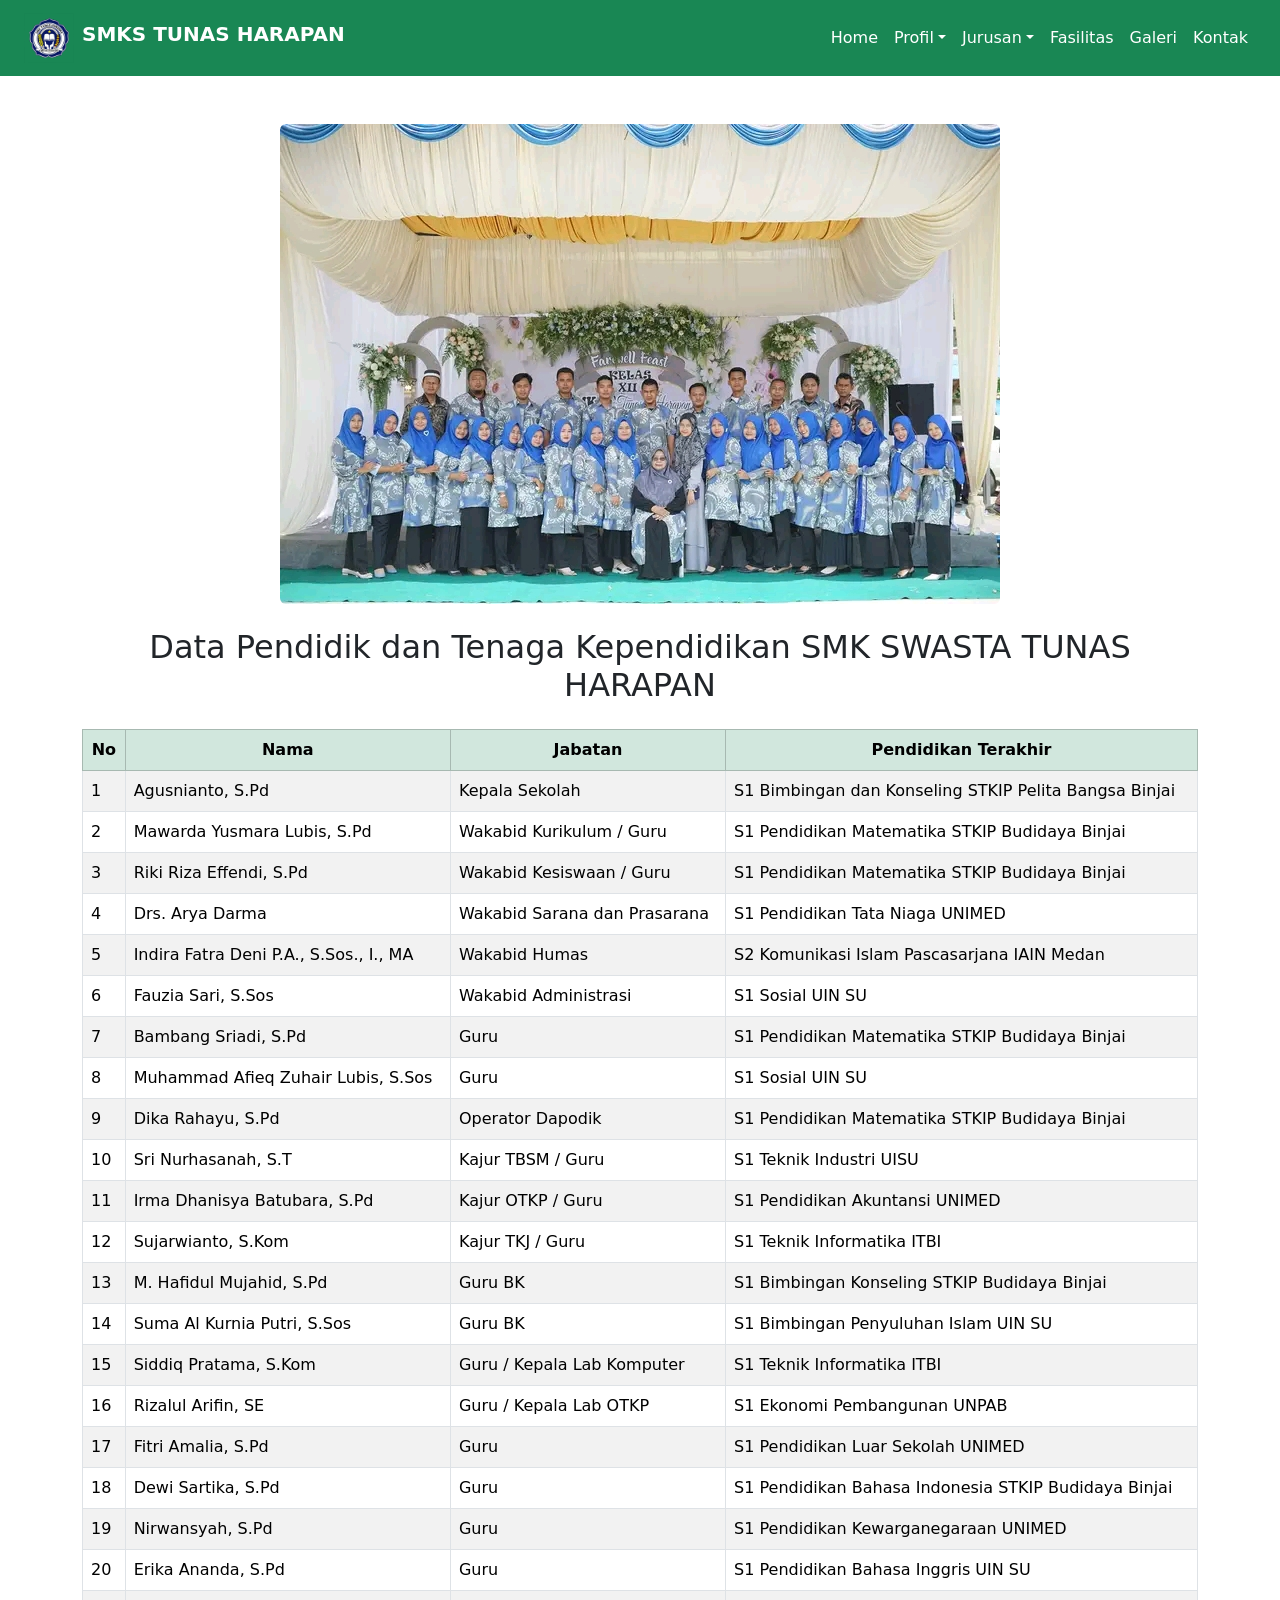
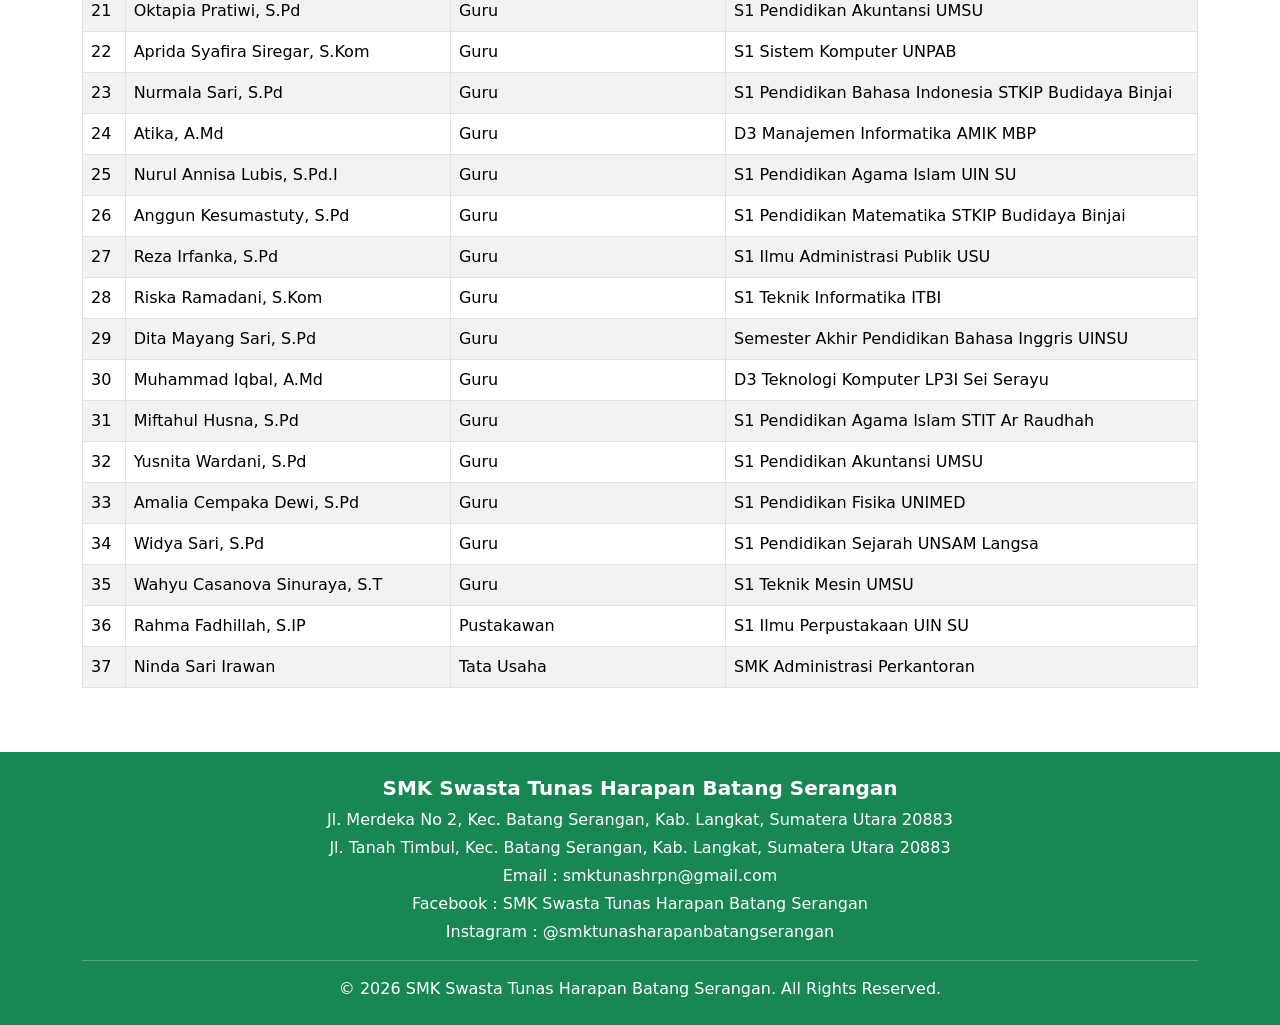
<file: dataguru.html>
<!DOCTYPE html>
<html lang="id">
<head>
    <meta charset="UTF-8">
    <meta name="viewport" content="width=device-width, initial-scale=1">
    <title>SMK Swasta Tunas Harapan</title>
    <link href="bootstrap/css/bootstrap.min.css" rel="stylesheet">
    <link href="style.css" rel="stylesheet">
</head>
<body>
<nav class="navbar navbar-expand-lg navbar-dark bg-primary">
    <div class="container-fluid px-4">
        <a class="navbar-brand d-flex align-items-center" href="#">
            <img src="img/logo smk.png" alt="Logo SMK Tunas Harapan"
                 width="50" height="50" class="me-2">
           <h5 class="fw-bold">SMKS TUNAS HARAPAN</h5>
        </a>

        <button class="navbar-toggler ms-auto" type="button"
            data-bs-toggle="collapse"
            data-bs-target="#navbarNav">
            <span class="navbar-toggler-icon"></span>
        </button>

        <div class="collapse navbar-collapse" id="navbarNav">
            <ul class="navbar-nav ms-auto">
                <li class="nav-item">
                    <a class="nav-link active" href="index.html">Home</a>
                </li>
                <li class="nav-item dropdown">
                    <a class="nav-link active dropdown-toggle"
                    href="profil.html"
                    id="profilDropdown"
                    role="button"
                    data-bs-toggle="dropdown"
                    aria-expanded="false">Profil</a>
                <ul class="dropdown-menu">
                    <li><a class="dropdown-item" href="sejarah.html">Sejarah</a></li>
                    <li><a class="dropdown-item" href="visimisi.html">Visi Misi</a></li>
                    <li><a class="dropdown-item" href="dataguru.html">Data Guru</a></li>
                </ul>
                </li>
                <li class="nav-item dropdown">
                    <a class="nav-link active dropdown-toggle"
                    href="jurusan.html"
                    id="profilDropdown"
                    role="button"
                    data-bs-toggle="dropdown"
                    aria-expanded="false">Jurusan</a>
                <ul class="dropdown-menu">
                    <li><a class="dropdown-item" href="mp.html">Manajemen Perkantoran</a></li>
                    <li><a class="dropdown-item" href="tkj.html">Teknik Komputer dan Jaringan</a></li>
                    <li><a class="dropdown-item" href="tsm.html">Teknik Sepeda Motor</a></li>
                </ul>
                </li>
                <li class="nav-item">
                    <a class="nav-link active" href="fasilitas.html">Fasilitas</a>
                </li>
                <li class="nav-item">
                    <a class="nav-link active" href="galeri.html">Galeri</a>
                </li>
                <li class="nav-item">
                    <a class="nav-link active" href="kontak.html">Kontak</a>
                </li>
            </ul>
        </div>
    </div>
</nav>

<div class="container my-5">
    <div class="text-center mb-4">
        <img src="img/guru.jpeg" class="img-fluid rounded" alt="Guru Guru">
    </div>
    <h2 class="text-center mb-4">Data Pendidik dan Tenaga Kependidikan SMK SWASTA TUNAS HARAPAN</h2>
    <div class="table-responsive">
        <table class="table table-bordered table-striped table-hover">
            <thead class="table-success text-center">
                <tr>
                    <th>No</th>
                    <th>Nama</th>
                    <th>Jabatan</th>
                    <th>Pendidikan Terakhir</th>
                </tr>
            </thead>
            <tbody>
                <tr><td>1</td><td>Agusnianto, S.Pd</td><td>Kepala Sekolah</td><td>S1 Bimbingan dan Konseling STKIP Pelita Bangsa Binjai</td></tr>

                <tr><td>2</td><td>Mawarda Yusmara Lubis, S.Pd</td><td>Wakabid Kurikulum / Guru</td><td>S1 Pendidikan Matematika STKIP Budidaya Binjai</td></tr>

                <tr><td>3</td><td>Riki Riza Effendi, S.Pd</td><td>Wakabid Kesiswaan / Guru</td><td>S1 Pendidikan Matematika STKIP Budidaya Binjai</td></tr>

                <tr><td>4</td><td>Drs. Arya Darma</td><td>Wakabid Sarana dan Prasarana</td><td>S1 Pendidikan Tata Niaga UNIMED</td></tr>

                <tr><td>5</td><td>Indira Fatra Deni P.A., S.Sos., I., MA</td><td>Wakabid Humas</td><td>S2 Komunikasi Islam Pascasarjana IAIN Medan</td></tr>

                <tr><td>6</td><td>Fauzia Sari, S.Sos</td><td>Wakabid Administrasi</td><td>S1 Sosial UIN SU</td></tr>

                <tr><td>7</td><td>Bambang Sriadi, S.Pd</td><td>Guru</td><td>S1 Pendidikan Matematika STKIP Budidaya Binjai</td></tr>

                <tr><td>8</td><td>Muhammad Afieq Zuhair Lubis, S.Sos</td><td>Guru</td><td>S1 Sosial UIN SU</td></tr>

                <tr><td>9</td><td>Dika Rahayu, S.Pd</td><td>Operator Dapodik</td><td>S1 Pendidikan Matematika STKIP Budidaya Binjai</td></tr>

                <tr><td>10</td><td>Sri Nurhasanah, S.T</td><td>Kajur TBSM / Guru</td><td>S1 Teknik Industri UISU</td></tr>

                <tr><td>11</td><td>Irma Dhanisya Batubara, S.Pd</td><td>Kajur OTKP / Guru</td><td>S1 Pendidikan Akuntansi UNIMED</td></tr>

                <tr><td>12</td><td>Sujarwianto, S.Kom</td><td>Kajur TKJ / Guru</td><td>S1 Teknik Informatika ITBI</td></tr>

                <tr><td>13</td><td>M. Hafidul Mujahid, S.Pd</td><td>Guru BK</td><td>S1 Bimbingan Konseling STKIP Budidaya Binjai</td></tr>

                <tr><td>14</td><td>Suma Al Kurnia Putri, S.Sos</td><td>Guru BK</td><td>S1 Bimbingan Penyuluhan Islam UIN SU</td></tr>

                <tr><td>15</td><td>Siddiq Pratama, S.Kom</td><td>Guru / Kepala Lab Komputer</td><td>S1 Teknik Informatika ITBI</td></tr>

                <tr><td>16</td><td>Rizalul Arifin, SE</td><td>Guru / Kepala Lab OTKP</td><td>S1 Ekonomi Pembangunan UNPAB</td></tr>

                <tr><td>17</td><td>Fitri Amalia, S.Pd</td><td>Guru</td><td>S1 Pendidikan Luar Sekolah UNIMED</td></tr>

                <tr><td>18</td><td>Dewi Sartika, S.Pd</td><td>Guru</td><td>S1 Pendidikan Bahasa Indonesia STKIP Budidaya Binjai</td></tr>

                <tr><td>19</td><td>Nirwansyah, S.Pd</td><td>Guru</td><td>S1 Pendidikan Kewarganegaraan UNIMED</td></tr>

                <tr><td>20</td><td>Erika Ananda, S.Pd</td><td>Guru</td><td>S1 Pendidikan Bahasa Inggris UIN SU</td></tr>

                <tr><td>21</td><td>Oktapia Pratiwi, S.Pd</td><td>Guru</td><td>S1 Pendidikan Akuntansi UMSU</td></tr>

                <tr><td>22</td><td>Aprida Syafira Siregar, S.Kom</td><td>Guru</td><td>S1 Sistem Komputer UNPAB</td></tr>

                <tr><td>23</td><td>Nurmala Sari, S.Pd</td><td>Guru</td><td>S1 Pendidikan Bahasa Indonesia STKIP Budidaya Binjai</td></tr>

                <tr><td>24</td><td>Atika, A.Md</td><td>Guru</td><td>D3 Manajemen Informatika AMIK MBP</td></tr>

                <tr><td>25</td><td>Nurul Annisa Lubis, S.Pd.I</td><td>Guru</td><td>S1 Pendidikan Agama Islam UIN SU</td></tr>

                <tr><td>26</td><td>Anggun Kesumastuty, S.Pd</td><td>Guru</td><td>S1 Pendidikan Matematika STKIP Budidaya Binjai</td></tr>

                <tr><td>27</td><td>Reza Irfanka, S.Pd</td><td>Guru</td><td>S1 Ilmu Administrasi Publik USU</td></tr>

                <tr><td>28</td><td>Riska Ramadani, S.Kom</td><td>Guru</td><td>S1 Teknik Informatika ITBI</td></tr>

                <tr><td>29</td><td>Dita Mayang Sari, S.Pd</td><td>Guru</td><td>Semester Akhir Pendidikan Bahasa Inggris UINSU</td></tr>

                <tr><td>30</td><td>Muhammad Iqbal, A.Md</td><td>Guru</td><td>D3 Teknologi Komputer LP3I Sei Serayu</td></tr>

                <tr><td>31</td><td>Miftahul Husna, S.Pd</td><td>Guru</td><td>S1 Pendidikan Agama Islam STIT Ar Raudhah</td></tr>

                <tr><td>32</td><td>Yusnita Wardani, S.Pd</td><td>Guru</td><td>S1 Pendidikan Akuntansi UMSU</td></tr>

                <tr><td>33</td><td>Amalia Cempaka Dewi, S.Pd</td><td>Guru</td><td>S1 Pendidikan Fisika UNIMED</td></tr>

                <tr><td>34</td><td>Widya Sari, S.Pd</td><td>Guru</td><td>S1 Pendidikan Sejarah UNSAM Langsa</td></tr>

                <tr><td>35</td><td>Wahyu Casanova Sinuraya, S.T</td><td>Guru</td><td>S1 Teknik Mesin UMSU</td></tr>

                <tr><td>36</td><td>Rahma Fadhillah, S.IP</td><td>Pustakawan</td><td>S1 Ilmu Perpustakaan UIN SU</td></tr>

                <tr><td>37</td><td>Ninda Sari Irawan</td><td>Tata Usaha</td><td>SMK Administrasi Perkantoran</td></tr>

            </tbody>
        </table>
    </div>
</div>

<footer class="text-white text-center py-4 mt-5">
    <div class="container">
        <h5 class="fw-bold">SMK Swasta Tunas Harapan Batang Serangan</h5>
        <p class="mb-1">
            Jl. Merdeka No 2, Kec. Batang Serangan, Kab. Langkat,
            Sumatera Utara 20883
        </p>
        <p class="mb-1">
            Jl. Tanah Timbul, Kec. Batang Serangan, Kab. Langkat,
            Sumatera Utara 20883
        </p>
        <p class="mb-1">
            Email : smktunashrpn@gmail.com
        </p>
        <p class="mb-1">
            Facebook : SMK Swasta Tunas Harapan Batang Serangan
        </p>
        <p class="mb-3">
            Instagram : @smktunasharapanbatangserangan
        </p>
        <hr>
        <p class="mb-0">
            &copy; 2026 SMK Swasta Tunas Harapan Batang Serangan. All Rights Reserved.
        </p>
    </div>
</footer>

<script src="bootstrap/js/bootstrap.bundle.min.js"></script>
</body>
</html>
</file>
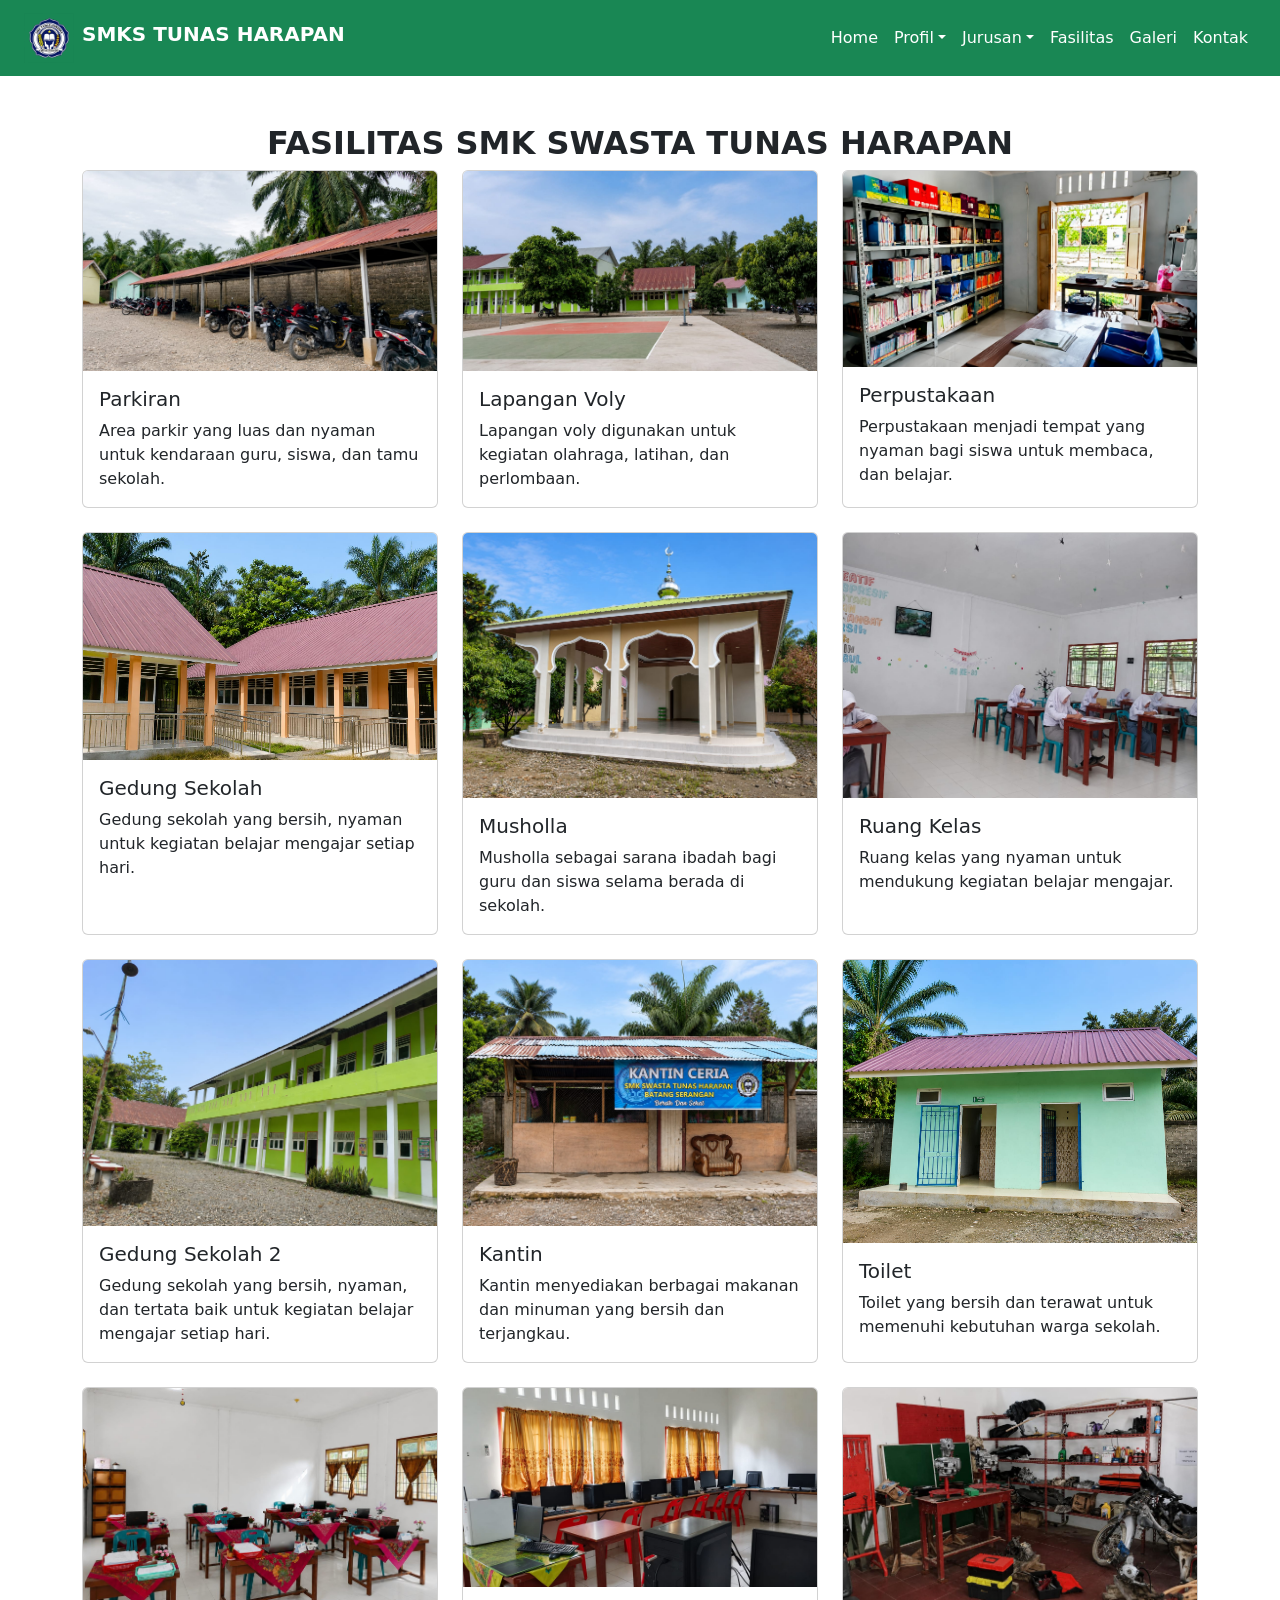
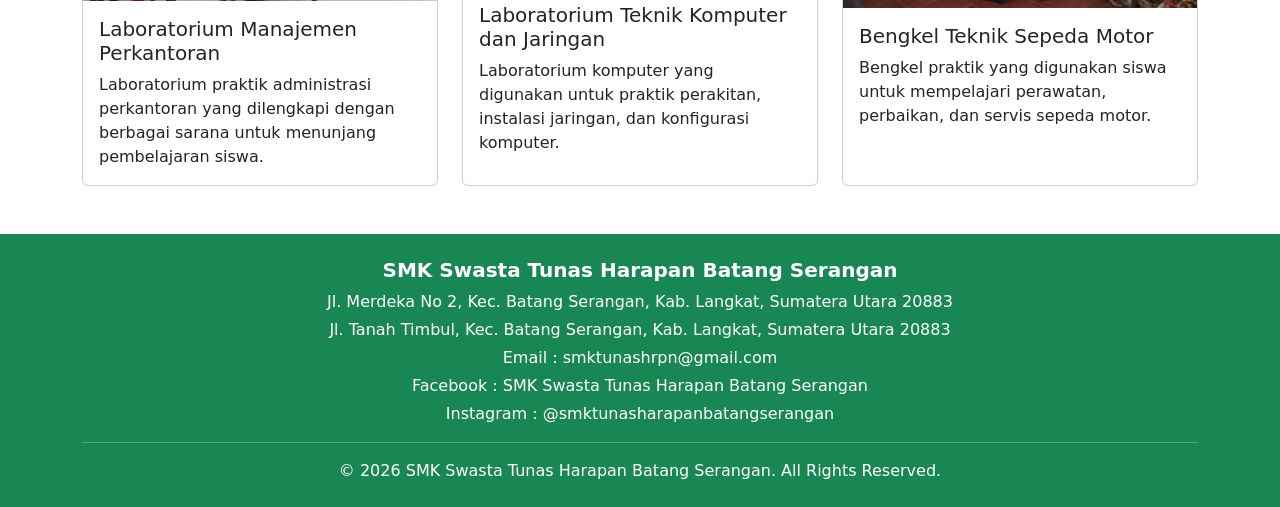
<file: fasilitas.html>
<!DOCTYPE html>
<html lang="id">
<head>
    <meta charset="UTF-8">
    <meta name="viewport" content="width=device-width, initial-scale=1">
    <title>SMK Swasta Tunas Harapan</title>
    <link href="bootstrap/css/bootstrap.min.css" rel="stylesheet">
    <link href="style.css" rel="stylesheet">
</head>
<body>
<nav class="navbar navbar-expand-lg navbar-dark bg-primary">
    <div class="container-fluid px-4">
        <a class="navbar-brand d-flex align-items-center" href="#">
            <img src="img/logo smk.png" alt="Logo SMK Tunas Harapan"
                 width="50" height="50" class="me-2">
            <h5 class="fw-bold">SMKS TUNAS HARAPAN</h5>
        </a>

        <button class="navbar-toggler ms-auto" type="button"
            data-bs-toggle="collapse"
            data-bs-target="#navbarNav">
            <span class="navbar-toggler-icon"></span>
        </button>

        <div class="collapse navbar-collapse" id="navbarNav">
            <ul class="navbar-nav ms-auto">
                <li class="nav-item">
                    <a class="nav-link active" href="index.html">Home</a>
                </li>
                <li class="nav-item dropdown">
                    <a class="nav-link active dropdown-toggle"
                    href="profil.html"
                    id="profilDropdown"
                    role="button"
                    data-bs-toggle="dropdown"
                    aria-expanded="false">Profil</a>
                <ul class="dropdown-menu">
                    <li><a class="dropdown-item" href="sejarah.html">Sejarah</a></li>
                    <li><a class="dropdown-item" href="visimisi.html">Visi Misi</a></li>
                    <li><a class="dropdown-item" href="dataguru.html">Data Guru</a></li>
                </ul>
                </li>
                <li class="nav-item dropdown">
                    <a class="nav-link active dropdown-toggle"
                    href="jurusan.html"
                    id="profilDropdown"
                    role="button"
                    data-bs-toggle="dropdown"
                    aria-expanded="false">Jurusan</a>
                <ul class="dropdown-menu">
                    <li><a class="dropdown-item" href="mp.html">Manajemen Perkantoran</a></li>
                    <li><a class="dropdown-item" href="tkj.html">Teknik Komputer dan Jaringan</a></li>
                    <li><a class="dropdown-item" href="tsm.html">Teknik Sepeda Motor</a></li>
                </ul>
                </li>
                <li class="nav-item">
                    <a class="nav-link active" href="fasilitas.html">Fasilitas</a>
                </li>
                <li class="nav-item">
                    <a class="nav-link active" href="galeri.html">Galeri</a>
                </li>
                <li class="nav-item">
                    <a class="nav-link active" href="kontak.html">Kontak</a>
                </li>
            </ul>
        </div>
    </div>
</nav>

<div class="container my-5">
    <h2 class="text-center fw-bold">FASILITAS SMK SWASTA TUNAS HARAPAN</h2>
    <div class="row g-4">
        <div class="col-md-4">
            <div class="card h-100">
                <img src="img/parkiran.jpeg" class="card-img-top" alt="Parkiran">
                <div class="card-body">
                    <h5 class="card-title">Parkiran</h5>
                    <p class="card-text">
                        Area parkir yang luas dan nyaman untuk kendaraan guru, siswa, dan tamu sekolah.
                    </p>
                </div>
            </div>
        </div>
        <div class="col-md-4">
            <div class="card h-100">
                <img src="img/lapangan voly.jpeg" class="card-img-top" alt="Lapangan Voly">
                <div class="card-body">
                    <h5 class="card-title">Lapangan Voly</h5>
                    <p class="card-text">
                        Lapangan voly digunakan untuk kegiatan olahraga, latihan, dan perlombaan.
                    </p>
                </div>
            </div>
        </div>
        <div class="col-md-4">
            <div class="card h-100">
                <img src="img/perpustakaan.jpeg" class="card-img-top" alt="Perpustakaan">
                <div class="card-body">
                    <h5 class="card-title">Perpustakaan</h5>
                    <p class="card-text">
                        Perpustakaan menjadi tempat yang nyaman bagi siswa untuk membaca, dan belajar.
                    </p>
                </div>
            </div>
        </div>
        <div class="col-md-4">
            <div class="card h-100">
                <img src="img/gedung.jpeg" class="card-img-top" alt="Gedung Sekolah">
                <div class="card-body">
                    <h5 class="card-title">Gedung Sekolah</h5>
                    <p class="card-text">
                        Gedung sekolah yang bersih, nyaman untuk kegiatan belajar mengajar setiap hari.
                    </p>
                </div>
            </div>
        </div>
        <div class="col-md-4">
            <div class="card h-100">
                <img src="img/musholla.jpeg" class="card-img-top" alt="Musholla">
                <div class="card-body">
                    <h5 class="card-title">Musholla</h5>
                    <p class="card-text">
                        Musholla sebagai sarana ibadah bagi guru dan siswa selama berada di sekolah.
                    </p>
                </div>
            </div>
        </div>
        <div class="col-md-4">
            <div class="card h-100">
                <img src="img/ruang kelas.jpeg" class="card-img-top" alt="Ruang Kelas">
                <div class="card-body">
                    <h5 class="card-title">Ruang Kelas</h5>
                    <p class="card-text">
                        Ruang kelas yang nyaman untuk mendukung kegiatan belajar mengajar.
                    </p>
                </div>
            </div>
        </div>
        <div class="col-md-4">
            <div class="card h-100">
                <img src="img/sekolah3.jpeg" class="card-img-top" alt="Gedung Sekolah">
                <div class="card-body">
                    <h5 class="card-title">Gedung Sekolah 2</h5>
                    <p class="card-text">
                        Gedung sekolah yang bersih, nyaman, dan tertata baik untuk kegiatan belajar mengajar setiap hari.
                    </p>
                </div>
            </div>
        </div>
        <div class="col-md-4">
            <div class="card h-100">
                <img src="img/kantin.jpeg" class="card-img-top" alt="Kantin">
                <div class="card-body">
                    <h5 class="card-title">Kantin</h5>
                    <p class="card-text">
                        Kantin menyediakan berbagai makanan dan minuman yang bersih dan terjangkau.
                    </p>
                </div>
            </div>
        </div>
        <div class="col-md-4">
            <div class="card h-100">
                <img src="img/toilet.jpeg" class="card-img-top" alt="Toilet">
                <div class="card-body">
                    <h5 class="card-title">Toilet</h5>
                    <p class="card-text">
                        Toilet yang bersih dan terawat untuk memenuhi kebutuhan warga sekolah.
                    </p>
                </div>
            </div>
        </div>
        <div class="col-md-4">
            <div class="card h-100">
                <img src="img/mp.jpeg" class="card-img-top" alt="Lab">
                <div class="card-body">
                    <h5 class="card-title">Laboratorium Manajemen Perkantoran</h5>
                    <p class="card-text">
                        Laboratorium praktik administrasi perkantoran yang dilengkapi
                        dengan berbagai sarana untuk menunjang pembelajaran siswa.
                    </p>
                </div>
            </div>
        </div>
        <div class="col-md-4">
            <div class="card h-100">
                <img src="img/tkj1.jpeg" class="card-img-top" alt="Lab">
                <div class="card-body">
                    <h5 class="card-title">Laboratorium Teknik Komputer dan Jaringan</h5>
                    <p class="card-text">
                        Laboratorium komputer yang digunakan untuk praktik perakitan,
                        instalasi jaringan, dan konfigurasi komputer.
                    </p>
                </div>
            </div>
        </div>
        <div class="col-md-4">
            <div class="card h-100">
                <img src="img/tsm.jpeg" class="card-img-top" alt="Bengkel">
                <div class="card-body">
                    <h5 class="card-title">Bengkel Teknik Sepeda Motor</h5>
                    <p class="card-text">
                        Bengkel praktik yang digunakan siswa untuk mempelajari
                        perawatan, perbaikan, dan servis sepeda motor.
                    </p>
                </div>
            </div>
        </div>
    </div>
</div>

<footer class="text-white text-center py-4 mt-5">
    <div class="container">
        <h5 class="fw-bold">SMK Swasta Tunas Harapan Batang Serangan</h5>
        <p class="mb-1">
            Jl. Merdeka No 2, Kec. Batang Serangan, Kab. Langkat,
            Sumatera Utara 20883
        </p>
        <p class="mb-1">
            Jl. Tanah Timbul, Kec. Batang Serangan, Kab. Langkat,
            Sumatera Utara 20883
        </p>
        <p class="mb-1">
            Email : smktunashrpn@gmail.com
        </p>
        <p class="mb-1">
            Facebook : SMK Swasta Tunas Harapan Batang Serangan
        </p>
        <p class="mb-3">
            Instagram : @smktunasharapanbatangserangan
        </p>
        <hr>
        <p class="mb-0">
            &copy; 2026 SMK Swasta Tunas Harapan Batang Serangan. All Rights Reserved.
        </p>
    </div>
</footer>

<script src="bootstrap/js/bootstrap.bundle.min.js"></script>
</body>
</html>
</file>
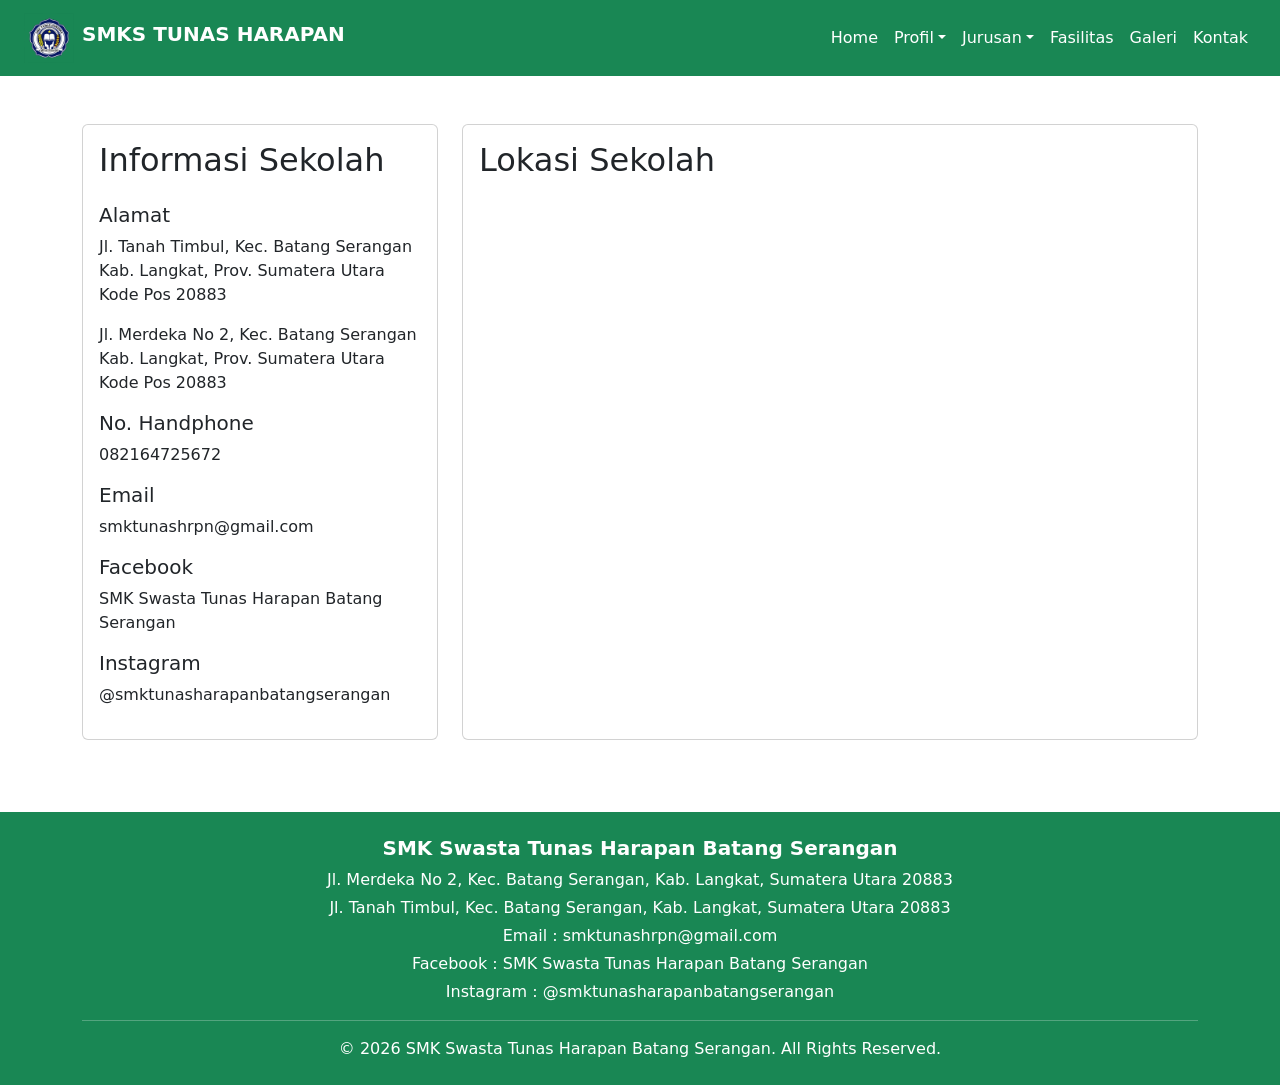
<file: kontak.html>
<!DOCTYPE html>
<html lang="id">
<head>
    <meta charset="UTF-8">
    <meta name="viewport" content="width=device-width, initial-scale=1">
    <title>SMK Swasta Tunas Harapan</title>
    <link href="bootstrap/css/bootstrap.min.css" rel="stylesheet">
    <link href="style.css" rel="stylesheet">
</head>
<body>
<nav class="navbar navbar-expand-lg navbar-dark bg-primary">
    <div class="container-fluid px-4">
        <a class="navbar-brand d-flex align-items-center" href="#">
            <img src="img/logo smk.png" alt="Logo SMK Tunas Harapan"
                 width="50" height="50" class="me-2">
            <h5 class="fw-bold">SMKS TUNAS HARAPAN</h5>
        </a>

        <button class="navbar-toggler ms-auto" type="button"
            data-bs-toggle="collapse"
            data-bs-target="#navbarNav">
            <span class="navbar-toggler-icon"></span>
        </button>

        <div class="collapse navbar-collapse" id="navbarNav">
            <ul class="navbar-nav ms-auto">
                <li class="nav-item">
                    <a class="nav-link active" href="index.html">Home</a>
                </li>
                <li class="nav-item dropdown">
                    <a class="nav-link active dropdown-toggle"
                    href="profil.html"
                    id="profilDropdown"
                    role="button"
                    data-bs-toggle="dropdown"
                    aria-expanded="false">Profil</a>
                <ul class="dropdown-menu">
                    <li><a class="dropdown-item" href="sejarah.html">Sejarah</a></li>
                    <li><a class="dropdown-item" href="visimisi.html">Visi Misi</a></li>
                    <li><a class="dropdown-item" href="dataguru.html">Data Guru</a></li>
                </ul>
                </li>
                <li class="nav-item dropdown">
                    <a class="nav-link active dropdown-toggle"
                    href="jurusan.html"
                    id="profilDropdown"
                    role="button"
                    data-bs-toggle="dropdown"
                    aria-expanded="false">Jurusan</a>
                <ul class="dropdown-menu">
                    <li><a class="dropdown-item" href="mp.html">Manajemen Perkantoran</a></li>
                    <li><a class="dropdown-item" href="tkj.html">Teknik Komputer dan Jaringan</a></li>
                    <li><a class="dropdown-item" href="tsm.html">Teknik Sepeda Motor</a></li>
                </ul>
                </li>
                <li class="nav-item">
                    <a class="nav-link active" href="fasilitas.html">Fasilitas</a>
                </li>
                <li class="nav-item">
                    <a class="nav-link active" href="galeri.html">Galeri</a>
                </li>
                <li class="nav-item">
                    <a class="nav-link active" href="kontak.html">Kontak</a>
                </li>
            </ul>
        </div>
    </div>
</nav>

<div class="container my-5">
    <div class="row">
        <div class="col-md-4 mb-4">
            <div class="card h-100">
                <div class="card-body">
                    <h2 class="card-title mb-4">Informasi Sekolah</h2>
                    <h5>Alamat</h5>
                    <p>
                        Jl. Tanah Timbul, Kec. Batang Serangan<br>
                        Kab. Langkat, Prov. Sumatera Utara<br>
                        Kode Pos 20883
                    </p>

                     <p>
                        Jl. Merdeka No 2, Kec. Batang Serangan<br>
                        Kab. Langkat, Prov. Sumatera Utara<br>
                        Kode Pos 20883
                    </p>

                    <h5>No. Handphone</h5>
                    <p>082164725672</p>

                    <h5>Email</h5>
                    <p>smktunashrpn@gmail.com</p>

                    <h5>Facebook</h5>
                    <p>SMK Swasta Tunas Harapan Batang Serangan</p>

                    <h5>Instagram</h5>
                    <p>@smktunasharapanbatangserangan</p>
                </div>
            </div>
        </div>
        <div class="col-md-8 mb-4">
            <div class="card h-100">
                <div class="card-body">
                    <h2 class="card-title mb-4">Lokasi Sekolah</h2>
                    <iframe
                        src="https://www.google.com/maps/embed?pb=!1m18!1m12!1m3!1d3981.21295184639!2d98.2549128!3d3.763777099999999!2m3!1f0!2f0!3f0!3m2!1i1024!2i768!4f13.1!3m3!1m2!1s0x30373308fc3b1657%3A0xe050432e0e9fbdc!2sSMK%20S%20TUNAS%20HARAPAN%20BATANG%20SERANGAN%20GEDUNG%202!5e0!3m2!1sid!2sid!4v1781945902432!5m2!1sid!2sid"
                        width="100%"
                        height="500"
                        style="border:0;"
                        allowfullscreen=""
                        loading="lazy">
                    </iframe>
                </div>
            </div>
        </div>
    </div>
</div>

<footer class="text-white text-center py-4 mt-5">
    <div class="container">
        <h5 class="fw-bold">SMK Swasta Tunas Harapan Batang Serangan</h5>
        <p class="mb-1">
            Jl. Merdeka No 2, Kec. Batang Serangan, Kab. Langkat,
            Sumatera Utara 20883
        </p>
        <p class="mb-1">
            Jl. Tanah Timbul, Kec. Batang Serangan, Kab. Langkat,
            Sumatera Utara 20883
        </p>
        <p class="mb-1">
            Email : smktunashrpn@gmail.com
        </p>
        <p class="mb-1">
            Facebook : SMK Swasta Tunas Harapan Batang Serangan
        </p>
        <p class="mb-3">
            Instagram : @smktunasharapanbatangserangan
        </p>
        <hr>
        <p class="mb-0">
            &copy; 2026 SMK Swasta Tunas Harapan Batang Serangan. All Rights Reserved.
        </p>
    </div>
</footer>

<script src="bootstrap/js/bootstrap.bundle.min.js"></script>
</body>
</html>
</file>
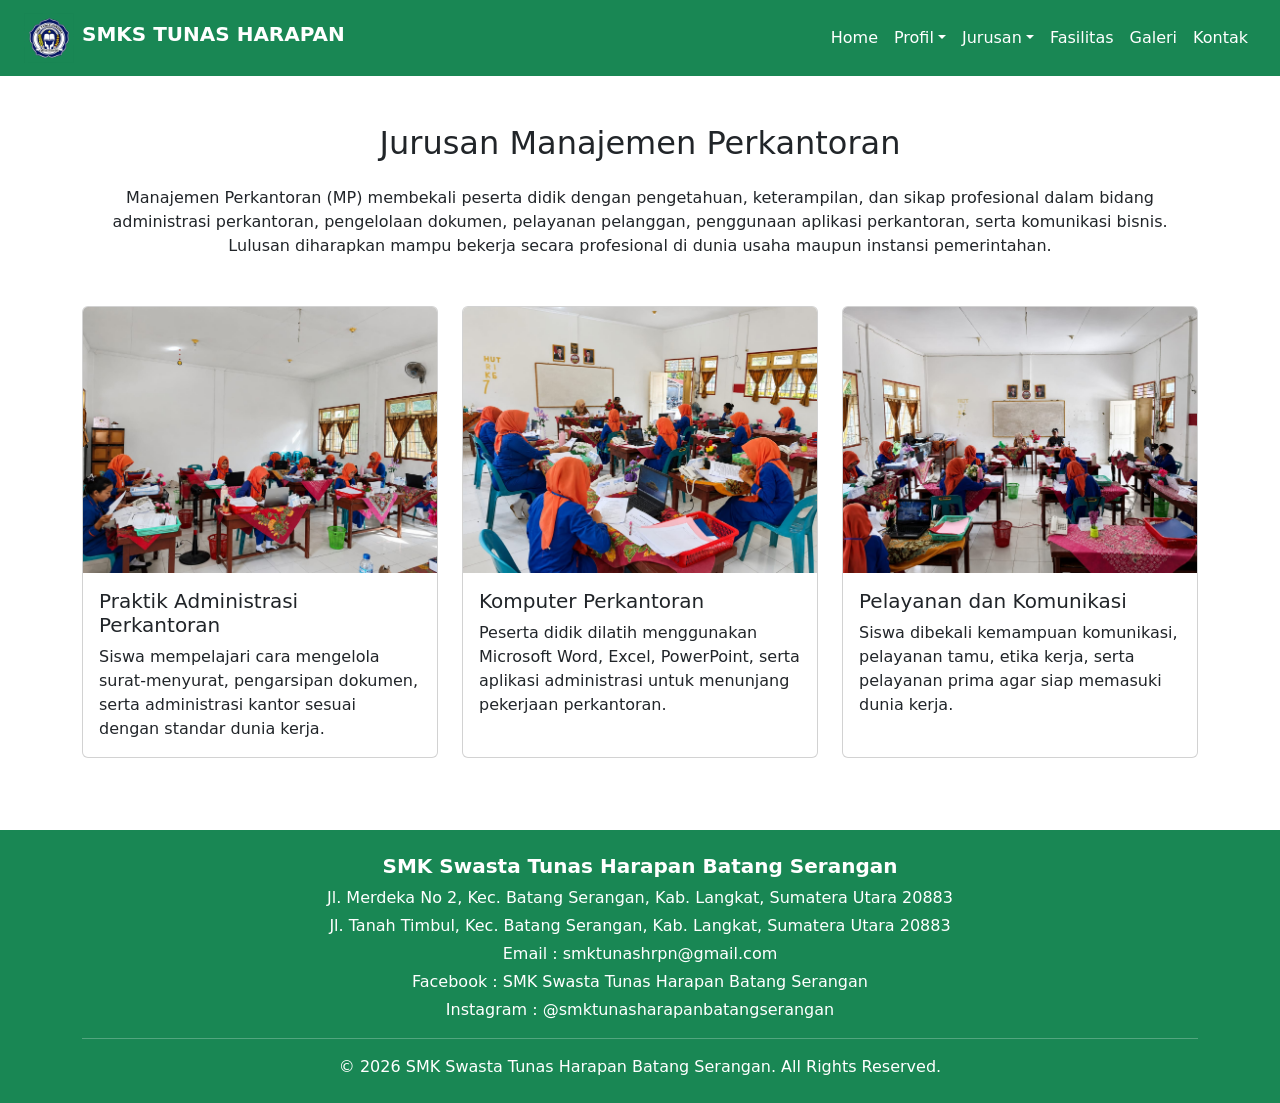
<file: mp.html>
<!DOCTYPE html>
<html lang="id">
<head>
    <meta charset="UTF-8">
    <meta name="viewport" content="width=device-width, initial-scale=1">
    <title>SMK Swasta Tunas Harapan</title>
    <link href="bootstrap/css/bootstrap.min.css" rel="stylesheet">
    <link href="style.css" rel="stylesheet">
</head>
<body>
<nav class="navbar navbar-expand-lg navbar-dark bg-primary">
    <div class="container-fluid px-4">
        <a class="navbar-brand d-flex align-items-center" href="#">
            <img src="img/logo smk.png" alt="Logo SMK Tunas Harapan"
                 width="50" height="50" class="me-2">
            <h5 class="fw-bold">SMKS TUNAS HARAPAN</h5>
        </a>

        <button class="navbar-toggler ms-auto" type="button"
            data-bs-toggle="collapse"
            data-bs-target="#navbarNav">
            <span class="navbar-toggler-icon"></span>
        </button>

        <div class="collapse navbar-collapse" id="navbarNav">
            <ul class="navbar-nav ms-auto">
                <li class="nav-item">
                    <a class="nav-link active" href="index.html">Home</a>
                </li>
                <li class="nav-item dropdown">
                    <a class="nav-link active dropdown-toggle"
                    href="profil.html"
                    id="profilDropdown"
                    role="button"
                    data-bs-toggle="dropdown"
                    aria-expanded="false">Profil</a>
                <ul class="dropdown-menu">
                    <li><a class="dropdown-item" href="sejarah.html">Sejarah</a></li>
                    <li><a class="dropdown-item" href="visimisi.html">Visi Misi</a></li>
                    <li><a class="dropdown-item" href="dataguru.html">Data Guru</a></li>
                </ul>
                </li>
                <li class="nav-item dropdown">
                    <a class="nav-link active dropdown-toggle"
                    href="jurusan.html"
                    id="profilDropdown"
                    role="button"
                    data-bs-toggle="dropdown"
                    aria-expanded="false">Jurusan</a>
                <ul class="dropdown-menu">
                    <li><a class="dropdown-item" href="mp.html">Manajemen Perkantoran</a></li>
                    <li><a class="dropdown-item" href="tkj.html">Teknik Komputer dan Jaringan</a></li>
                    <li><a class="dropdown-item" href="tsm.html">Teknik Sepeda Motor</a></li>
                </ul>
                </li>
                <li class="nav-item">
                    <a class="nav-link active" href="fasilitas.html">Fasilitas</a>
                </li>
                <li class="nav-item">
                    <a class="nav-link active" href="galeri.html">Galeri</a>
                </li>
                <li class="nav-item">
                    <a class="nav-link active" href="kontak.html">Kontak</a>
                </li>
            </ul>
        </div>
    </div>
</nav>

<div class="container mt-5">
    <h2 class="text-center mb-4">Jurusan Manajemen Perkantoran</h2>
    <p class="text-center">
        Manajemen Perkantoran (MP) membekali peserta didik dengan pengetahuan,
        keterampilan, dan sikap profesional dalam bidang administrasi perkantoran,
        pengelolaan dokumen, pelayanan pelanggan, penggunaan aplikasi perkantoran,
        serta komunikasi bisnis. Lulusan diharapkan mampu bekerja secara profesional
        di dunia usaha maupun instansi pemerintahan.
    </p>
    <div class="row mt-5">
        <div class="col-md-4 mb-4">
            <div class="card h-100">
                <img src="img/mp1.jpeg" class="card-img-top" alt="Praktik Administrasi">
                <div class="card-body">
                    <h5 class="card-title">Praktik Administrasi Perkantoran</h5>
                    <p class="card-text">
                        Siswa mempelajari cara mengelola surat-menyurat,
                        pengarsipan dokumen, serta administrasi kantor
                        sesuai dengan standar dunia kerja.
                    </p>
                </div>
            </div>
        </div>
        <div class="col-md-4 mb-4">
            <div class="card h-100">
                <img src="img/mp2.jpeg" class="card-img-top" alt="Komputer Perkantoran">
                <div class="card-body">
                    <h5 class="card-title">Komputer Perkantoran</h5>
                    <p class="card-text">
                        Peserta didik dilatih menggunakan Microsoft Word,
                        Excel, PowerPoint, serta aplikasi administrasi
                        untuk menunjang pekerjaan perkantoran.
                    </p>
                </div>
            </div>
        </div>
        <div class="col-md-4 mb-4">
            <div class="card h-100">
                <img src="img/mp3.jpeg" class="card-img-top" alt="Pelayanan Kantor">
                <div class="card-body">
                    <h5 class="card-title">Pelayanan dan Komunikasi</h5>
                    <p class="card-text">
                        Siswa dibekali kemampuan komunikasi, pelayanan
                        tamu, etika kerja, serta pelayanan prima agar siap
                        memasuki dunia kerja.
                    </p>
                </div>
            </div>
        </div>
    </div>
</div>

<footer class="text-white text-center py-4 mt-5">
    <div class="container">
        <h5 class="fw-bold">SMK Swasta Tunas Harapan Batang Serangan</h5>
        <p class="mb-1">
            Jl. Merdeka No 2, Kec. Batang Serangan, Kab. Langkat,
            Sumatera Utara 20883
        </p>
        <p class="mb-1">
            Jl. Tanah Timbul, Kec. Batang Serangan, Kab. Langkat,
            Sumatera Utara 20883
        </p>
        <p class="mb-1">
            Email : smktunashrpn@gmail.com
        </p>
        <p class="mb-1">
            Facebook : SMK Swasta Tunas Harapan Batang Serangan
        </p>
        <p class="mb-3">
            Instagram : @smktunasharapanbatangserangan
        </p>
        <hr>
        <p class="mb-0">
            &copy; 2026 SMK Swasta Tunas Harapan Batang Serangan. All Rights Reserved.
        </p>
    </div>
</footer>

<script src="bootstrap/js/bootstrap.bundle.min.js"></script>
</body>
</html>
</file>
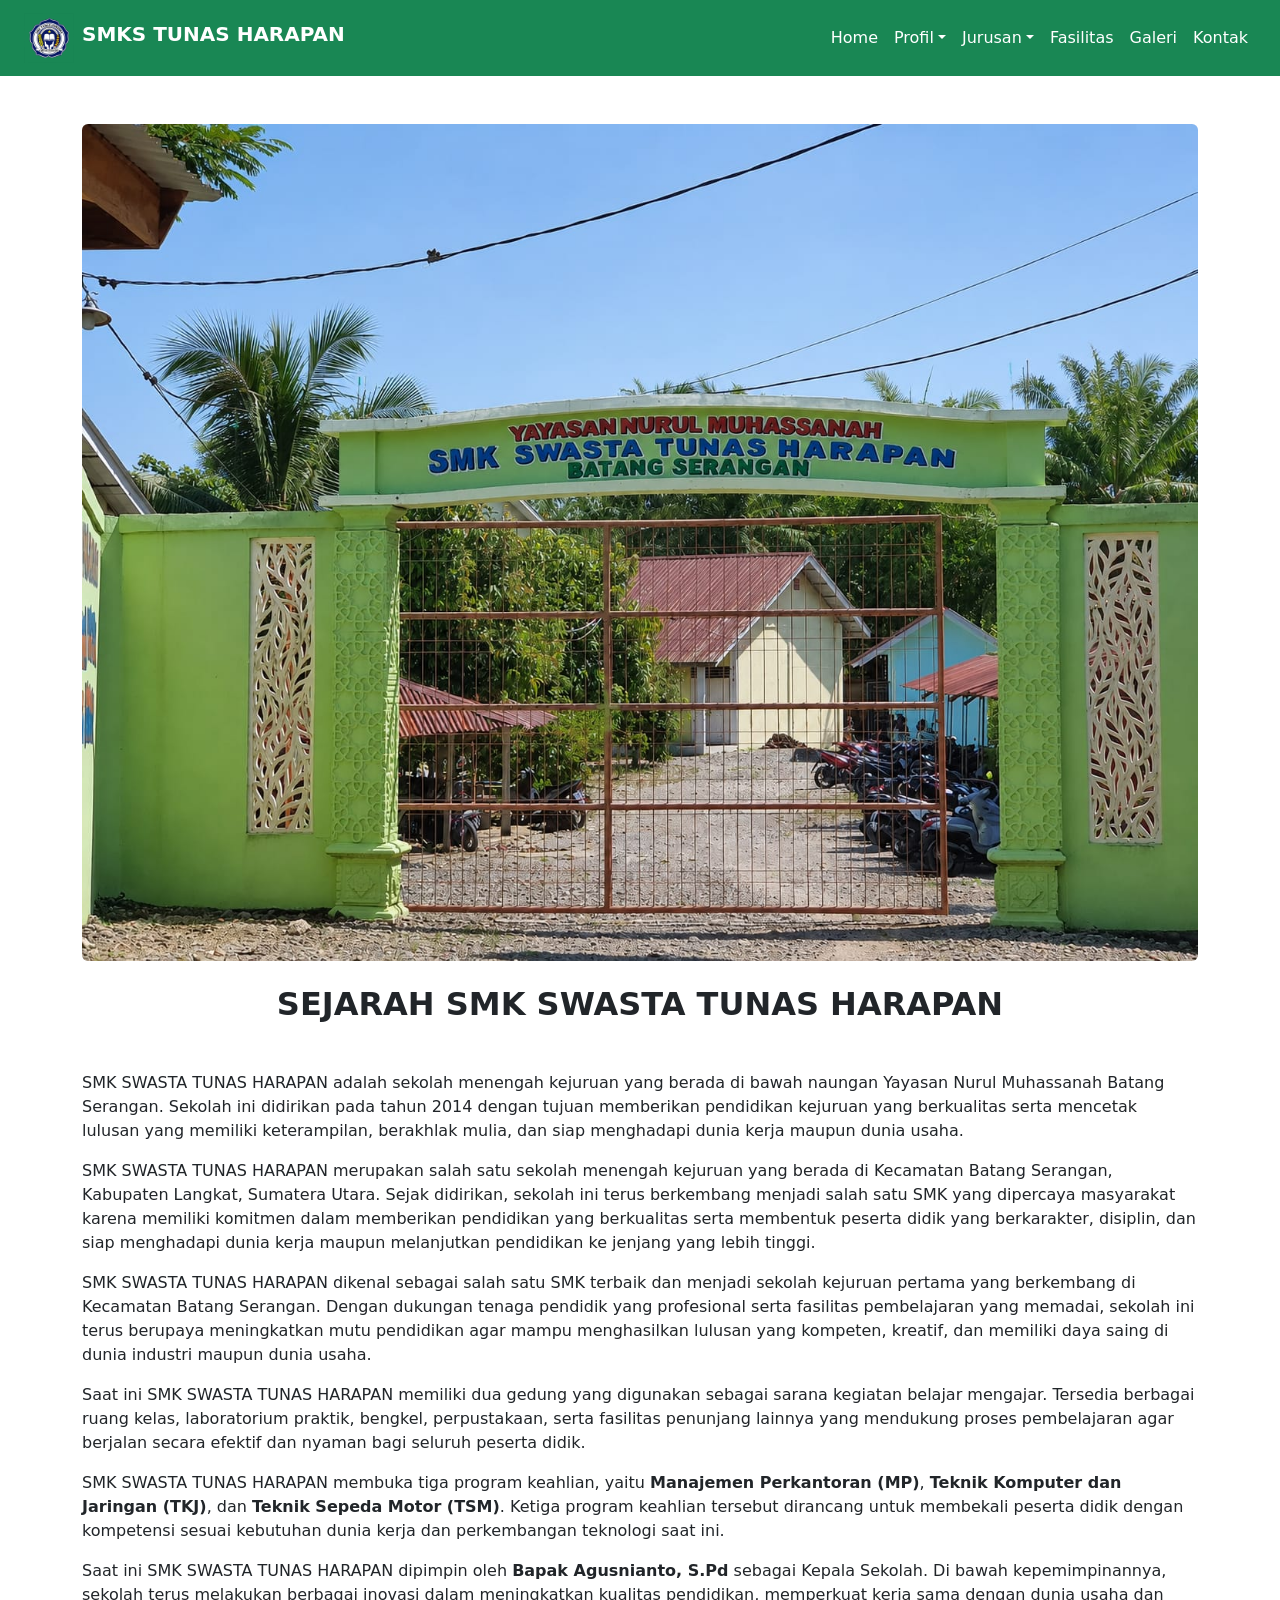
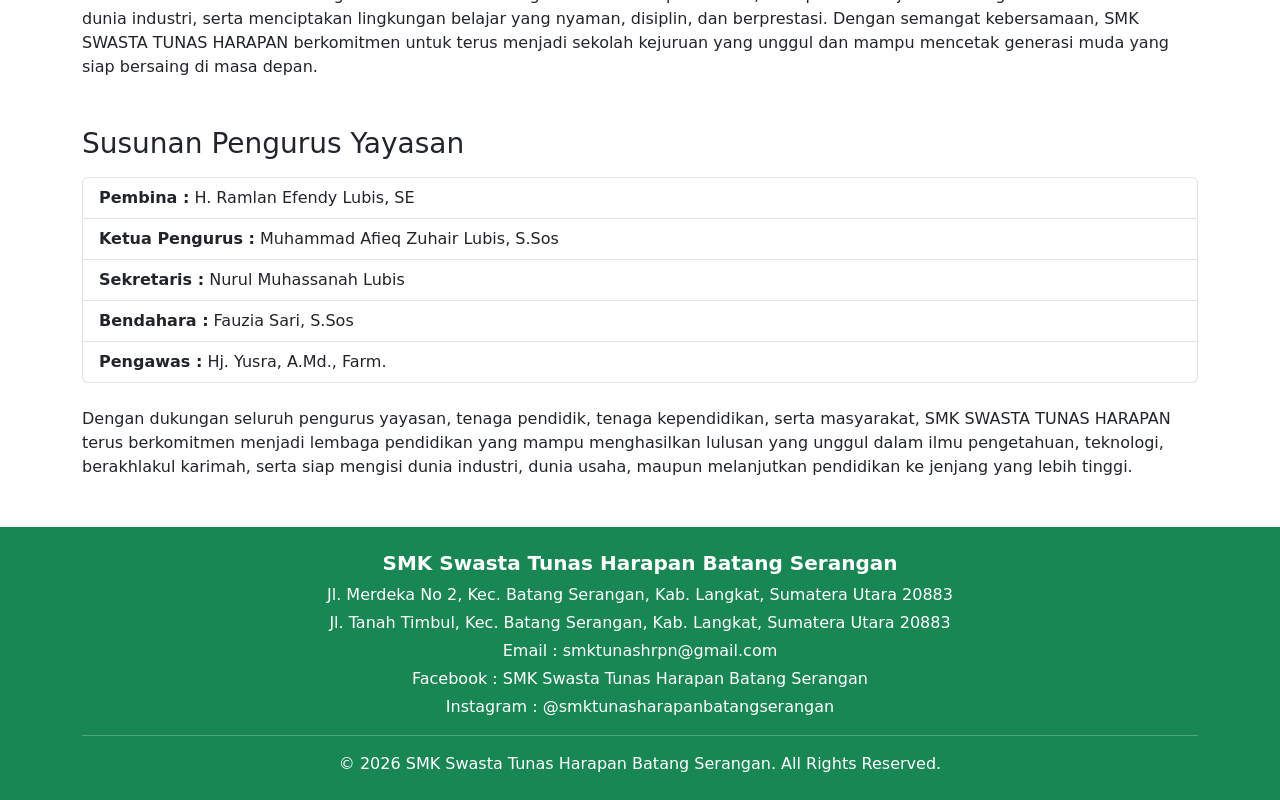
<file: sejarah.html>
<!DOCTYPE html>
<html lang="id">
<head>
    <meta charset="UTF-8">
    <meta name="viewport" content="width=device-width, initial-scale=1.0">
    <title>Sejarah SMKS TUNAS HARAPAN</title>
    <link href="bootstrap/css/bootstrap.min.css" rel="stylesheet">
    <link href="style.css" rel="stylesheet">
</head>
<body>
<nav class="navbar navbar-expand-lg navbar-dark bg-primary">
    <div class="container-fluid px-4">
        <a class="navbar-brand d-flex align-items-center" href="#">
            <img src="img/logo smk.png" alt="Logo SMK Tunas Harapan"
                 width="50" height="50" class="me-2">
            <h5 class="fw-bold">SMKS TUNAS HARAPAN</h5>
        </a>

        <button class="navbar-toggler ms-auto" type="button"
            data-bs-toggle="collapse"
            data-bs-target="#navbarNav">
            <span class="navbar-toggler-icon"></span>
        </button>

        <div class="collapse navbar-collapse" id="navbarNav">
            <ul class="navbar-nav ms-auto">
                <li class="nav-item">
                    <a class="nav-link active" href="index.html">Home</a>
                </li>
                <li class="nav-item dropdown">
                    <a class="nav-link active dropdown-toggle"
                    href="profil.html"
                    id="profilDropdown"
                    role="button"
                    data-bs-toggle="dropdown"
                    aria-expanded="false">Profil</a>
                <ul class="dropdown-menu">
                    <li><a class="dropdown-item" href="sejarah.html">Sejarah</a></li>
                    <li><a class="dropdown-item" href="visimisi.html">Visi Misi</a></li>
                    <li><a class="dropdown-item" href="dataguru.html">Data Guru</a></li>
                </ul>
                </li>
                <li class="nav-item dropdown">
                    <a class="nav-link active dropdown-toggle"
                    href="jurusan.html"
                    id="profilDropdown"
                    role="button"
                    data-bs-toggle="dropdown"
                    aria-expanded="false">Jurusan</a>
                <ul class="dropdown-menu">
                    <li><a class="dropdown-item" href="mp.html">Manajemen Perkantoran</a></li>
                    <li><a class="dropdown-item" href="tkj.html">Teknik Komputer dan Jaringan</a></li>
                    <li><a class="dropdown-item" href="tsm.html">Teknik Sepeda Motor</a></li>
                </ul>
                </li>
                <li class="nav-item">
                    <a class="nav-link active" href="fasilitas.html">Fasilitas</a>
                </li>
                <li class="nav-item">
                    <a class="nav-link active" href="galeri.html">Galeri</a>
                </li>
                <li class="nav-item">
                    <a class="nav-link active" href="kontak.html">Kontak</a>
                </li>
            </ul>
        </div>
    </div>
</nav>

<div class="container my-5">
     <div class="text-center mb-4">
        <img src="img/sekolah1.jpeg" class="img-fluid rounded" alt="Gedung SMKS TH">
    </div>
    <h2 class="text-center mb-5 fw-bold">SEJARAH SMK SWASTA TUNAS HARAPAN</h2>
    <p class="text-justify">
        SMK SWASTA TUNAS HARAPAN adalah sekolah menengah kejuruan yang berada
        di bawah naungan Yayasan Nurul Muhassanah Batang Serangan. Sekolah ini
        didirikan pada tahun 2014 dengan tujuan memberikan
        pendidikan kejuruan yang berkualitas serta mencetak lulusan yang
        memiliki keterampilan, berakhlak mulia, dan siap menghadapi dunia kerja
        maupun dunia usaha.
    </p>

    <p class="text-justify">
        SMK SWASTA TUNAS HARAPAN merupakan salah satu sekolah menengah kejuruan
        yang berada di Kecamatan Batang Serangan, Kabupaten Langkat, Sumatera
        Utara. Sejak didirikan, sekolah ini terus berkembang menjadi salah satu
        SMK yang dipercaya masyarakat karena memiliki komitmen dalam memberikan
        pendidikan yang berkualitas serta membentuk peserta didik yang
        berkarakter, disiplin, dan siap menghadapi dunia kerja maupun
        melanjutkan pendidikan ke jenjang yang lebih tinggi.
    </p>

    <p class="text-justify">
        SMK SWASTA TUNAS HARAPAN dikenal sebagai salah satu SMK terbaik dan
        menjadi sekolah kejuruan pertama yang berkembang di Kecamatan Batang
        Serangan. Dengan dukungan tenaga pendidik yang profesional serta
        fasilitas pembelajaran yang memadai, sekolah ini terus berupaya
        meningkatkan mutu pendidikan agar mampu menghasilkan lulusan yang
        kompeten, kreatif, dan memiliki daya saing di dunia industri maupun
        dunia usaha.
    </p>

    <p class="text-justify">
        Saat ini SMK SWASTA TUNAS HARAPAN memiliki dua gedung yang digunakan
        sebagai sarana kegiatan belajar mengajar. Tersedia berbagai ruang kelas,
        laboratorium praktik, bengkel, perpustakaan, serta fasilitas penunjang
        lainnya yang mendukung proses pembelajaran agar berjalan secara efektif
        dan nyaman bagi seluruh peserta didik.
    </p>

    <p class="text-justify">
        SMK SWASTA TUNAS HARAPAN membuka tiga program keahlian, yaitu
        <strong>Manajemen Perkantoran (MP)</strong>,
        <strong>Teknik Komputer dan Jaringan (TKJ)</strong>, dan
        <strong>Teknik Sepeda Motor (TSM)</strong>. Ketiga program keahlian
        tersebut dirancang untuk membekali peserta didik dengan kompetensi
        sesuai kebutuhan dunia kerja dan perkembangan teknologi saat ini.
    </p>

    <p class="text-justify">
        Saat ini SMK SWASTA TUNAS HARAPAN dipimpin oleh
        <strong>Bapak Agusnianto, S.Pd</strong> sebagai Kepala Sekolah.
        Di bawah kepemimpinannya, sekolah terus melakukan berbagai inovasi
        dalam meningkatkan kualitas pendidikan, memperkuat kerja sama dengan
        dunia usaha dan dunia industri, serta menciptakan lingkungan belajar
        yang nyaman, disiplin, dan berprestasi. Dengan semangat kebersamaan,
        SMK SWASTA TUNAS HARAPAN berkomitmen untuk terus menjadi sekolah
        kejuruan yang unggul dan mampu mencetak generasi muda yang siap
        bersaing di masa depan.
    </p>

    <h3 class="mt-5">Susunan Pengurus Yayasan</h3>

    <ul class="list-group mt-3">
        <li class="list-group-item">
            <strong>Pembina :</strong> H. Ramlan Efendy Lubis, SE
        </li>

        <li class="list-group-item">
            <strong>Ketua Pengurus :</strong> Muhammad Afieq Zuhair Lubis, S.Sos
        </li>

        <li class="list-group-item">
            <strong>Sekretaris :</strong> Nurul Muhassanah Lubis
        </li>

        <li class="list-group-item">
            <strong>Bendahara :</strong> Fauzia Sari, S.Sos
        </li>

        <li class="list-group-item">
            <strong>Pengawas :</strong> Hj. Yusra, A.Md., Farm.
        </li>
    </ul>

    <p class="mt-4">
        Dengan dukungan seluruh pengurus yayasan, tenaga pendidik, tenaga
        kependidikan, serta masyarakat, SMK SWASTA TUNAS HARAPAN terus
        berkomitmen menjadi lembaga pendidikan yang mampu menghasilkan lulusan
        yang unggul dalam ilmu pengetahuan, teknologi, berakhlakul karimah,
        serta siap mengisi dunia industri, dunia usaha, maupun melanjutkan
        pendidikan ke jenjang yang lebih tinggi.
    </p>
</div>

<footer class="text-white text-center py-4 mt-5">
    <div class="container">
        <h5 class="fw-bold">SMK Swasta Tunas Harapan Batang Serangan</h5>
        <p class="mb-1">
            Jl. Merdeka No 2, Kec. Batang Serangan, Kab. Langkat,
            Sumatera Utara 20883
        </p>
        <p class="mb-1">
            Jl. Tanah Timbul, Kec. Batang Serangan, Kab. Langkat,
            Sumatera Utara 20883
        </p>
        <p class="mb-1">
            Email : smktunashrpn@gmail.com
        </p>
        <p class="mb-1">
            Facebook : SMK Swasta Tunas Harapan Batang Serangan
        </p>
        <p class="mb-3">
            Instagram : @smktunasharapanbatangserangan
        </p>
        <hr>
        <p class="mb-0">
            &copy; 2026 SMK Swasta Tunas Harapan Batang Serangan. All Rights Reserved.
        </p>
    </div>
</footer>

<script src="bootstrap/js/bootstrap.bundle.min.js"></script>
</body>
</html>
</file>
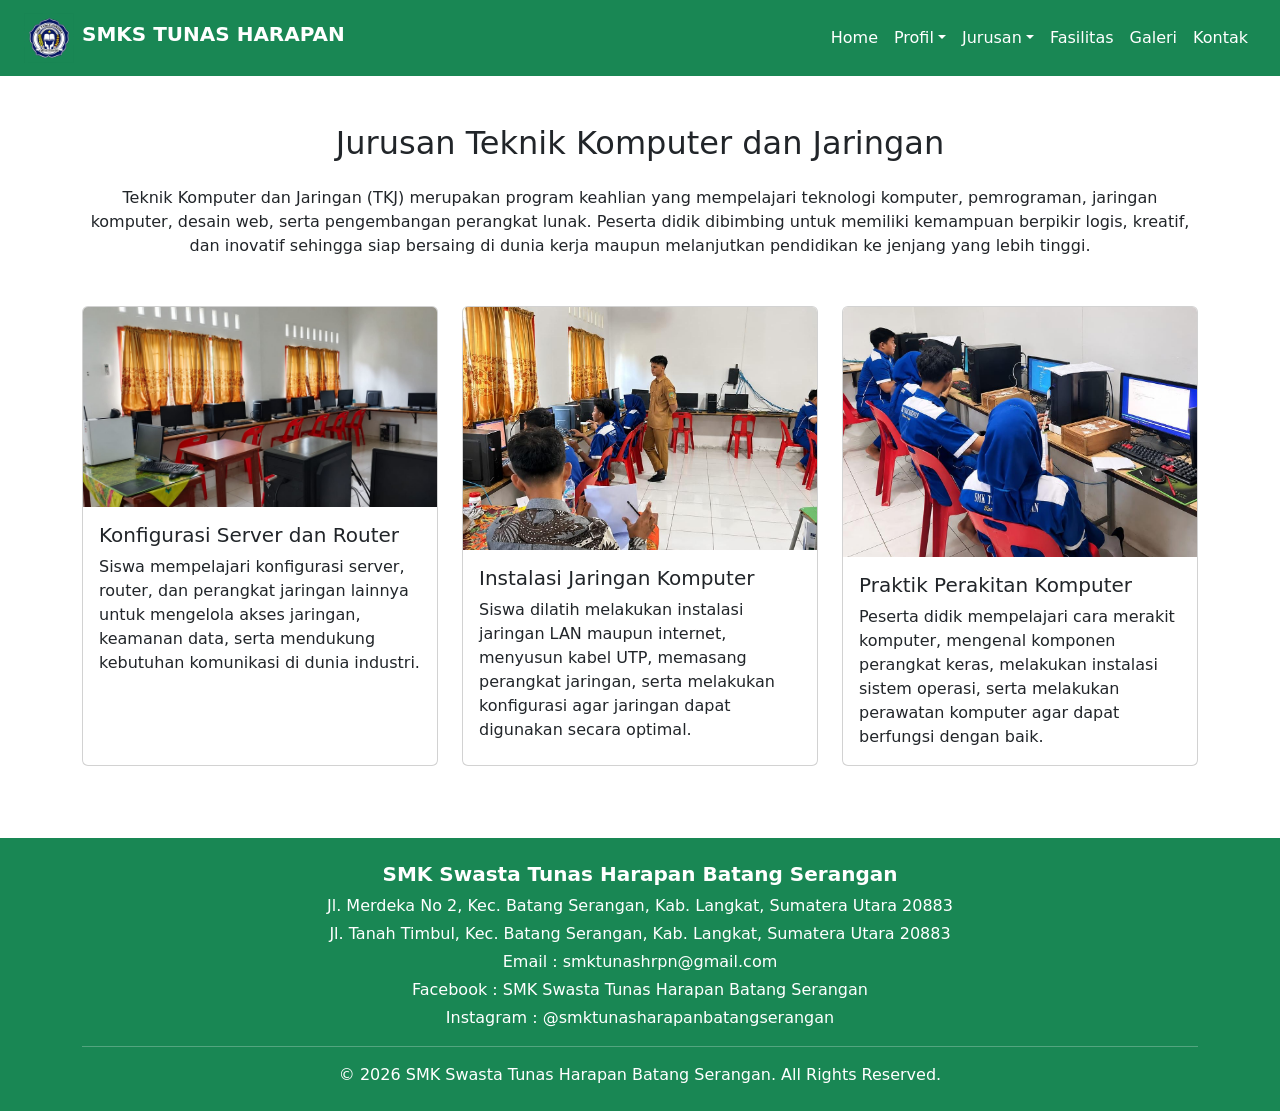
<file: tkj.html>
<!DOCTYPE html>
<html lang="id">
<head>
    <meta charset="UTF-8">
    <meta name="viewport" content="width=device-width, initial-scale=1">
    <title>SMK Swasta Tunas Harapan</title>
    <link href="bootstrap/css/bootstrap.min.css" rel="stylesheet">
    <link href="style.css" rel="stylesheet">
</head>
<body>
<nav class="navbar navbar-expand-lg navbar-dark bg-primary">
    <div class="container-fluid px-4">
        <a class="navbar-brand d-flex align-items-center" href="#">
            <img src="img/logo smk.png" alt="Logo SMK Tunas Harapan"
                 width="50" height="50" class="me-2">
            <h5 class="fw-bold">SMKS TUNAS HARAPAN</h5>
        </a>

        <button class="navbar-toggler ms-auto" type="button"
            data-bs-toggle="collapse"
            data-bs-target="#navbarNav">
            <span class="navbar-toggler-icon"></span>
        </button>

        <div class="collapse navbar-collapse" id="navbarNav">
            <ul class="navbar-nav ms-auto">
                <li class="nav-item">
                    <a class="nav-link active" href="index.html">Home</a>
                </li>
                <li class="nav-item dropdown">
                    <a class="nav-link active dropdown-toggle"
                    href="profil.html"
                    id="profilDropdown"
                    role="button"
                    data-bs-toggle="dropdown"
                    aria-expanded="false">Profil</a>
                <ul class="dropdown-menu">
                    <li><a class="dropdown-item" href="sejarah.html">Sejarah</a></li>
                    <li><a class="dropdown-item" href="visimisi.html">Visi Misi</a></li>
                    <li><a class="dropdown-item" href="dataguru.html">Data Guru</a></li>
                </ul>
                </li>
                <li class="nav-item dropdown">
                    <a class="nav-link active dropdown-toggle"
                    href="jurusan.html"
                    id="profilDropdown"
                    role="button"
                    data-bs-toggle="dropdown"
                    aria-expanded="false">Jurusan</a>
                <ul class="dropdown-menu">
                    <li><a class="dropdown-item" href="mp.html">Manajemen Perkantoran</a></li>
                    <li><a class="dropdown-item" href="tkj.html">Teknik Komputer dan Jaringan</a></li>
                    <li><a class="dropdown-item" href="tsm.html">Teknik Sepeda Motor</a></li>
                </ul>
                </li>
                <li class="nav-item">
                    <a class="nav-link active" href="fasilitas.html">Fasilitas</a>
                </li>
                <li class="nav-item">
                    <a class="nav-link active" href="galeri.html">Galeri</a>
                </li>
                <li class="nav-item">
                    <a class="nav-link active" href="kontak.html">Kontak</a>
                </li>
            </ul>
        </div>
    </div>
</nav>

<div class="container mt-5">
    <h2 class="text-center mb-4">Jurusan Teknik Komputer dan Jaringan</h2>
    <p class="text-center">
        Teknik Komputer dan Jaringan (TKJ) merupakan program keahlian yang mempelajari
        teknologi komputer, pemrograman, jaringan komputer, desain web, serta
        pengembangan perangkat lunak. Peserta didik dibimbing untuk memiliki
        kemampuan berpikir logis, kreatif, dan inovatif sehingga siap bersaing
        di dunia kerja maupun melanjutkan pendidikan ke jenjang yang lebih tinggi.
    </p>
    <div class="row mt-5">
        <div class="col-md-4 mb-4">
            <div class="card h-100">
                <img src="img/tkj1.jpeg" class="card-img-top" alt="Pemrograman">
                <div class="card-body">
                    <h5 class="card-title">Konfigurasi Server dan Router</h5>
                    <p class="card-text">
                        Siswa mempelajari konfigurasi server, router, dan perangkat
                        jaringan lainnya untuk mengelola akses jaringan, keamanan data,
                        serta mendukung kebutuhan komunikasi di dunia industri.
                    </p>
                </div>
            </div>
        </div>
        <div class="col-md-4 mb-4">
            <div class="card h-100">
                <img src="img/tkj2.jpeg" class="card-img-top" alt="Jaringan Komputer">
                <div class="card-body">
                    <h5 class="card-title">Instalasi Jaringan Komputer</h5>
                    <p class="card-text">
                        Siswa dilatih melakukan instalasi jaringan LAN maupun internet,
                        menyusun kabel UTP, memasang perangkat jaringan, serta melakukan
                        konfigurasi agar jaringan dapat digunakan secara optimal.
                    </p>
                </div>
            </div>
        </div>
        <div class="col-md-4 mb-4">
            <div class="card h-100">
                <img src="img/tkj3.jpeg" class="card-img-top" alt="Desain Web">
                <div class="card-body">
                    <h5 class="card-title">Praktik Perakitan Komputer</h5>
                    <p class="card-text">
                        Peserta didik mempelajari cara merakit komputer, mengenal komponen
                        perangkat keras, melakukan instalasi sistem operasi, serta
                        melakukan perawatan komputer agar dapat berfungsi dengan baik.
                    </p>
                </div>
            </div>
        </div>
    </div>
</div>

<footer class="text-white text-center py-4 mt-5">
    <div class="container">
        <h5 class="fw-bold">SMK Swasta Tunas Harapan Batang Serangan</h5>
        <p class="mb-1">
            Jl. Merdeka No 2, Kec. Batang Serangan, Kab. Langkat,
            Sumatera Utara 20883
        </p>
        <p class="mb-1">
            Jl. Tanah Timbul, Kec. Batang Serangan, Kab. Langkat,
            Sumatera Utara 20883
        </p>
        <p class="mb-1">
            Email : smktunashrpn@gmail.com
        </p>
        <p class="mb-1">
            Facebook : SMK Swasta Tunas Harapan Batang Serangan
        </p>
        <p class="mb-3">
            Instagram : @smktunasharapanbatangserangan
        </p>
        <hr>
        <p class="mb-0">
            &copy; 2026 SMK Swasta Tunas Harapan Batang Serangan. All Rights Reserved.
        </p>
    </div>
</footer>

<script src="bootstrap/js/bootstrap.bundle.min.js"></script>
</body>
</html>
</file>
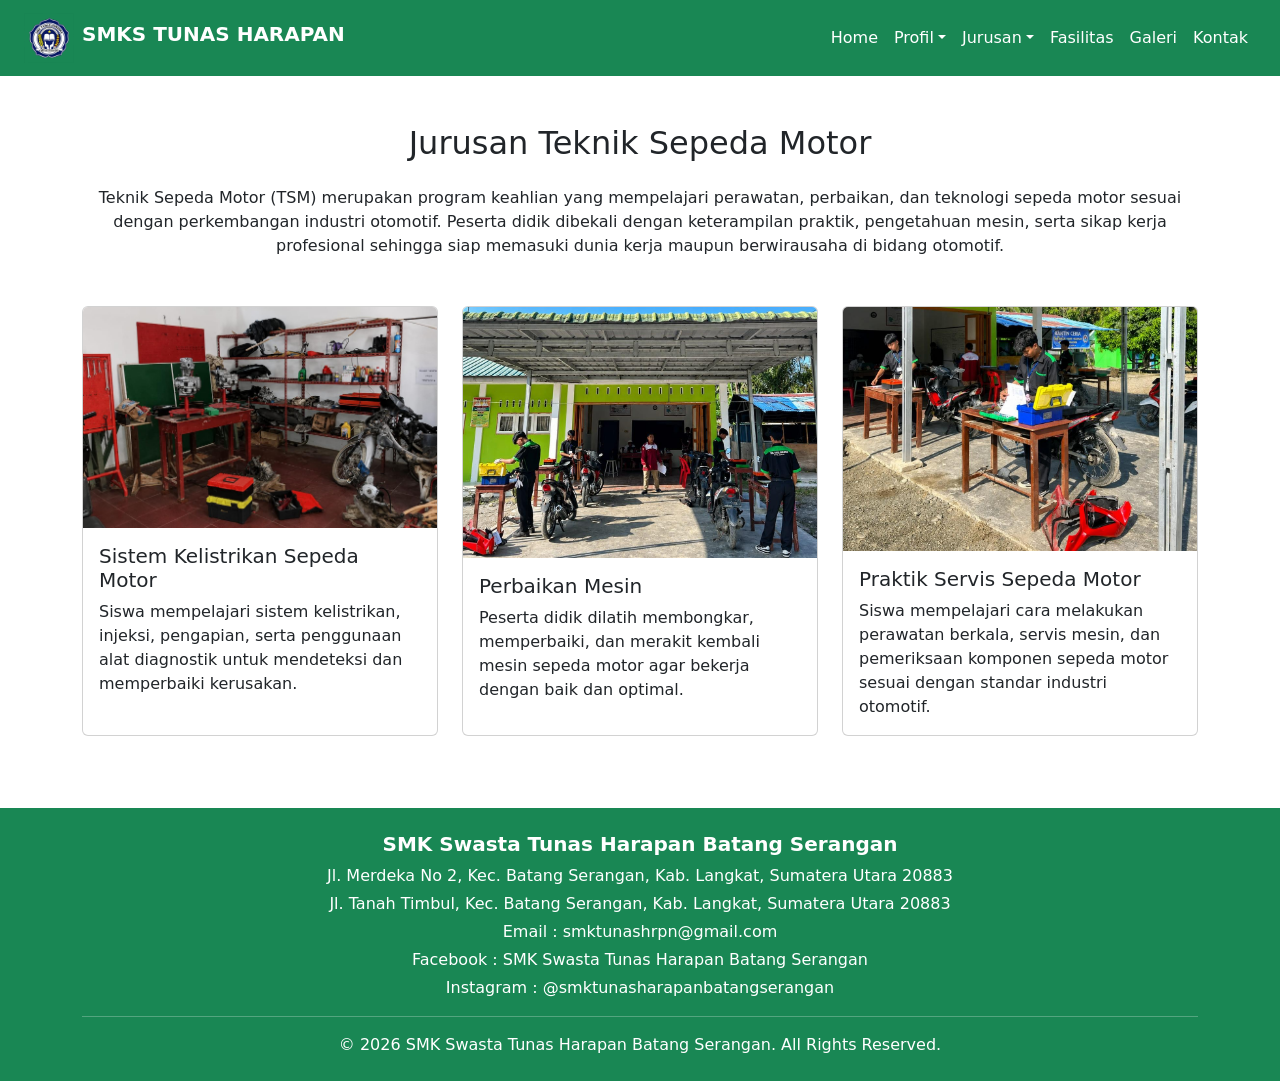
<file: tsm.html>
<!DOCTYPE html>
<html lang="id">
<head>
    <meta charset="UTF-8">
    <meta name="viewport" content="width=device-width, initial-scale=1">
    <title>SMK Swasta Tunas Harapan</title>
    <link href="bootstrap/css/bootstrap.min.css" rel="stylesheet">
    <link href="style.css" rel="stylesheet">
</head>
<body>
<nav class="navbar navbar-expand-lg navbar-dark bg-primary">
    <div class="container-fluid px-4">
        <a class="navbar-brand d-flex align-items-center" href="#">
            <img src="img/logo smk.png" alt="Logo SMK Tunas Harapan"
                 width="50" height="50" class="me-2">
            <h5 class="fw-bold">SMKS TUNAS HARAPAN</h5>
        </a>

        <button class="navbar-toggler ms-auto" type="button"
            data-bs-toggle="collapse"
            data-bs-target="#navbarNav">
            <span class="navbar-toggler-icon"></span>
        </button>

        <div class="collapse navbar-collapse" id="navbarNav">
            <ul class="navbar-nav ms-auto">
                <li class="nav-item">
                    <a class="nav-link active" href="index.html">Home</a>
                </li>
                <li class="nav-item dropdown">
                    <a class="nav-link active dropdown-toggle"
                    href="profil.html"
                    id="profilDropdown"
                    role="button"
                    data-bs-toggle="dropdown"
                    aria-expanded="false">Profil</a>
                <ul class="dropdown-menu">
                    <li><a class="dropdown-item" href="sejarah.html">Sejarah</a></li>
                    <li><a class="dropdown-item" href="visimisi.html">Visi Misi</a></li>
                    <li><a class="dropdown-item" href="dataguru.html">Data Guru</a></li>
                </ul>
                </li>
                <li class="nav-item dropdown">
                    <a class="nav-link active dropdown-toggle"
                    href="jurusan.html"
                    id="profilDropdown"
                    role="button"
                    data-bs-toggle="dropdown"
                    aria-expanded="false">Jurusan</a>
                <ul class="dropdown-menu">
                    <li><a class="dropdown-item" href="mp.html">Manajemen Perkantoran</a></li>
                    <li><a class="dropdown-item" href="tkj.html">Teknik Komputer dan Jaringan</a></li>
                    <li><a class="dropdown-item" href="tsm.html">Teknik Sepeda Motor</a></li>
                </ul>
                </li>
                <li class="nav-item">
                    <a class="nav-link active" href="fasilitas.html">Fasilitas</a>
                </li>
                <li class="nav-item">
                    <a class="nav-link active" href="galeri.html">Galeri</a>
                </li>
                <li class="nav-item">
                    <a class="nav-link active" href="kontak.html">Kontak</a>
                </li>
            </ul>
        </div>
    </div>
</nav>

<div class="container mt-5">
    <h2 class="text-center mb-4">Jurusan Teknik Sepeda Motor</h2>
    <p class="text-center">
        Teknik Sepeda Motor (TSM) merupakan program keahlian yang
        mempelajari perawatan, perbaikan, dan teknologi sepeda motor sesuai
        dengan perkembangan industri otomotif. Peserta didik dibekali dengan
        keterampilan praktik, pengetahuan mesin, serta sikap kerja profesional
        sehingga siap memasuki dunia kerja maupun berwirausaha di bidang otomotif.
    </p>
    <div class="row mt-5">
        <div class="col-md-4 mb-4">
            <div class="card h-100">
                <img src="img/tsm.jpeg" class="card-img-top" alt="Praktik Servis Motor">
                <div class="card-body">
                    <h5 class="card-title">Sistem Kelistrikan Sepeda Motor</h5>
                    <p class="card-text">
                        Siswa mempelajari sistem kelistrikan, injeksi,
                        pengapian, serta penggunaan alat diagnostik
                        untuk mendeteksi dan memperbaiki kerusakan.
                    </p>
                </div>
            </div>
        </div>
        <div class="col-md-4 mb-4">
            <div class="card h-100">
                <img src="img/tsm2.jpeg" class="card-img-top" alt="Perbaikan Mesin">
                <div class="card-body">
                    <h5 class="card-title">Perbaikan Mesin</h5>
                    <p class="card-text">
                        Peserta didik dilatih membongkar, memperbaiki,
                        dan merakit kembali mesin sepeda motor agar
                        bekerja dengan baik dan optimal.
                    </p>
                </div>
            </div>
        </div>
        <div class="col-md-4 mb-4">
            <div class="card h-100">
                <img src="img/tsm3.jpeg" class="card-img-top" alt="Kelistrikan Motor">
                <div class="card-body">
                    <h5 class="card-title">Praktik Servis Sepeda Motor</h5>
                    <p class="card-text">
                        Siswa mempelajari cara melakukan perawatan berkala,
                        servis mesin, dan pemeriksaan komponen sepeda motor
                        sesuai dengan standar industri otomotif.
                    </p>
                </div>
            </div>
        </div>
    </div>
</div>

<footer class="text-white text-center py-4 mt-5">
    <div class="container">
        <h5 class="fw-bold">SMK Swasta Tunas Harapan Batang Serangan</h5>
        <p class="mb-1">
            Jl. Merdeka No 2, Kec. Batang Serangan, Kab. Langkat,
            Sumatera Utara 20883
        </p>
        <p class="mb-1">
            Jl. Tanah Timbul, Kec. Batang Serangan, Kab. Langkat,
            Sumatera Utara 20883
        </p>
        <p class="mb-1">
            Email : smktunashrpn@gmail.com
        </p>
        <p class="mb-1">
            Facebook : SMK Swasta Tunas Harapan Batang Serangan
        </p>
        <p class="mb-3">
            Instagram : @smktunasharapanbatangserangan
        </p>
        <hr>
        <p class="mb-0">
            &copy; 2026 SMK Swasta Tunas Harapan Batang Serangan. All Rights Reserved.
        </p>
    </div>
</footer>

<script src="bootstrap/js/bootstrap.bundle.min.js"></script>
</body>
</html>
</file>
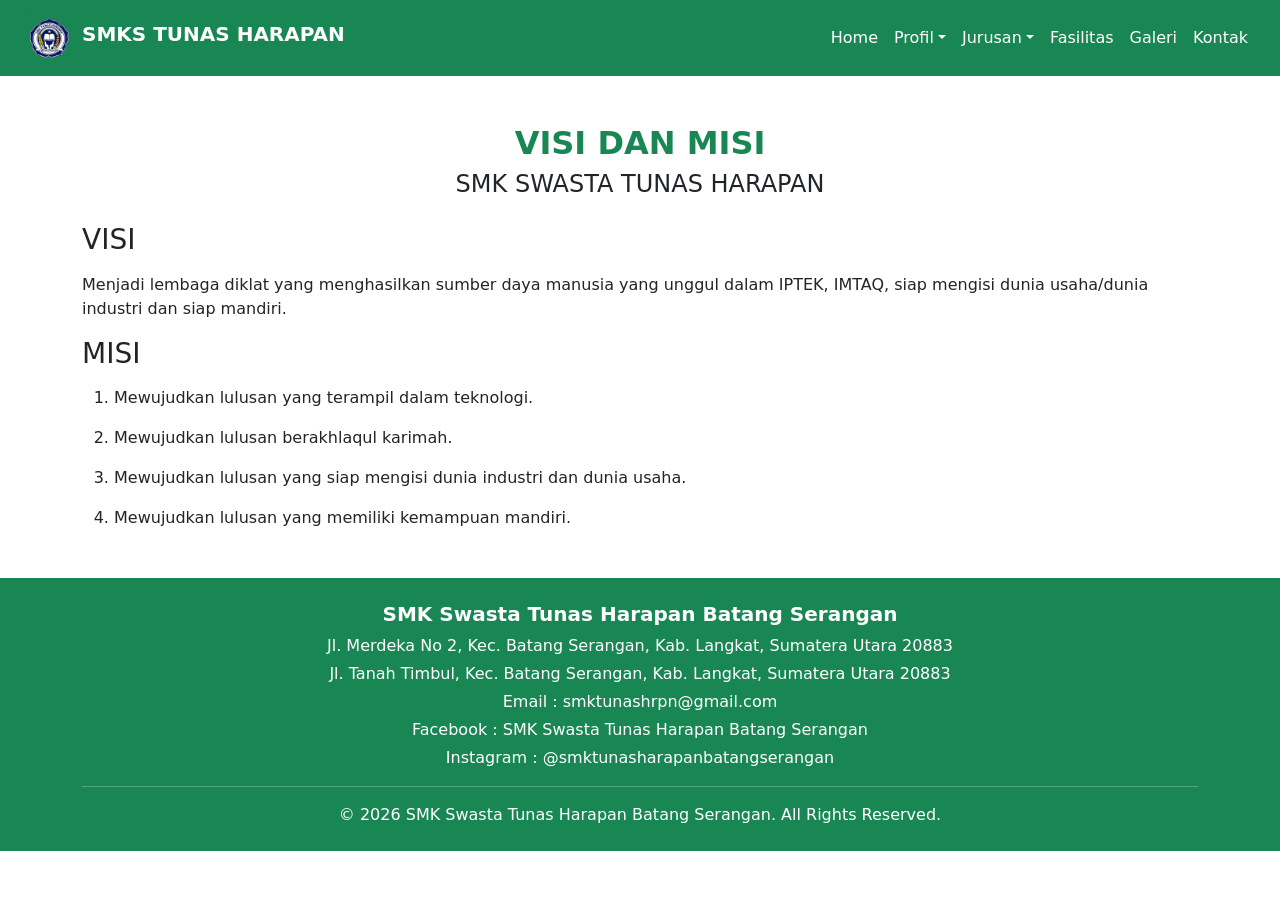
<file: visimisi.html>
<!DOCTYPE html>
<html lang="id">
<head>
    <meta charset="UTF-8">
    <meta name="viewport" content="width=device-width, initial-scale=1.0">
    <title>Visi dan Misi</title>
    <link href="bootstrap/css/bootstrap.min.css" rel="stylesheet">
    <link href="style.css" rel="stylesheet">
</head>
<body>
<nav class="navbar navbar-expand-lg navbar-dark bg-primary">
    <div class="container-fluid px-4">
        <a class="navbar-brand d-flex align-items-center" href="#">
            <img src="img/logo smk.png" alt="Logo SMK Tunas Harapan"
                 width="50" height="50" class="me-2">
            <h5 class="fw-bold">SMKS TUNAS HARAPAN</h5>
        </a>

        <button class="navbar-toggler ms-auto" type="button"
            data-bs-toggle="collapse"
            data-bs-target="#navbarNav">
            <span class="navbar-toggler-icon"></span>
        </button>

        <div class="collapse navbar-collapse" id="navbarNav">
            <ul class="navbar-nav ms-auto">
                <li class="nav-item">
                    <a class="nav-link active" href="index.html">Home</a>
                </li>
                <li class="nav-item dropdown">
                    <a class="nav-link active dropdown-toggle"
                    href="profil.html"
                    id="profilDropdown"
                    role="button"
                    data-bs-toggle="dropdown"
                    aria-expanded="false">Profil</a>
                <ul class="dropdown-menu">
                    <li><a class="dropdown-item" href="sejarah.html">Sejarah</a></li>
                    <li><a class="dropdown-item" href="visimisi.html">Visi Misi</a></li>
                    <li><a class="dropdown-item" href="dataguru.html">Data Guru</a></li>
                </ul>
                </li>
                <li class="nav-item dropdown">
                    <a class="nav-link active dropdown-toggle"
                    href="jurusan.html"
                    id="profilDropdown"
                    role="button"
                    data-bs-toggle="dropdown"
                    aria-expanded="false">Jurusan</a>
                <ul class="dropdown-menu">
                    <li><a class="dropdown-item" href="mp.html">Manajemen Perkantoran</a></li>
                    <li><a class="dropdown-item" href="tkj.html">Teknik Komputer dan Jaringan</a></li>
                    <li><a class="dropdown-item" href="tsm.html">Teknik Sepeda Motor</a></li>
                </ul>
                </li>
                <li class="nav-item">
                    <a class="nav-link active" href="fasilitas.html">Fasilitas</a>
                </li>
                <li class="nav-item">
                    <a class="nav-link active" href="galeri.html">Galeri</a>
                </li>
                <li class="nav-item">
                    <a class="nav-link active" href="kontak.html">Kontak</a>
                </li>
            </ul>
        </div>
    </div>
</nav>

<div class="container my-5">
    <div class="text-center mb-4">
        <h2 class="fw-bold text-success">VISI DAN MISI</h2>
        <h4>SMK SWASTA TUNAS HARAPAN</h4>
    </div>
    <h3>VISI</h3>
    <p class="mt-3">
        Menjadi lembaga diklat yang menghasilkan sumber daya manusia yang unggul
        dalam IPTEK, IMTAQ, siap mengisi dunia usaha/dunia industri dan siap mandiri.
    </p>

    <h3>MISI</h3>
    <ol class="mt-3">
        <li class="mb-3">
            Mewujudkan lulusan yang terampil dalam teknologi.
        </li>
        <li class="mb-3">
            Mewujudkan lulusan berakhlaqul karimah.
        </li>
        <li class="mb-3">
            Mewujudkan lulusan yang siap mengisi dunia industri dan dunia usaha.
        </li>
        <li class="mb-3">
            Mewujudkan lulusan yang memiliki kemampuan mandiri.
        </li>
    </ol>
</div>

<footer class="text-white text-center py-4 mt-5">
    <div class="container">
        <h5 class="fw-bold">SMK Swasta Tunas Harapan Batang Serangan</h5>
        <p class="mb-1">
            Jl. Merdeka No 2, Kec. Batang Serangan, Kab. Langkat,
            Sumatera Utara 20883
        </p>
        <p class="mb-1">
            Jl. Tanah Timbul, Kec. Batang Serangan, Kab. Langkat,
            Sumatera Utara 20883
        </p>
        <p class="mb-1">
            Email : smktunashrpn@gmail.com
        </p>
        <p class="mb-1">
            Facebook : SMK Swasta Tunas Harapan Batang Serangan
        </p>
        <p class="mb-3">
            Instagram : @smktunasharapanbatangserangan
        </p>
        <hr>
        <p class="mb-0">
            &copy; 2026 SMK Swasta Tunas Harapan Batang Serangan. All Rights Reserved.
        </p>
    </div>
</footer>

<script src="bootstrap/js/bootstrap.bundle.min.js"></script>
</html>
</file>
<file: style.css>
.carousel-item img{
            height: 500px;
            object-fit: cover;}

        footer{
            background-color: #198754;
            color: white;
            text-align: center;
            padding: 5px;}

        .section-title{
            color: #198754;
            margin-bottom: 20px;}

        .navbar{
            background-color: #198754 !important;}
</file>
